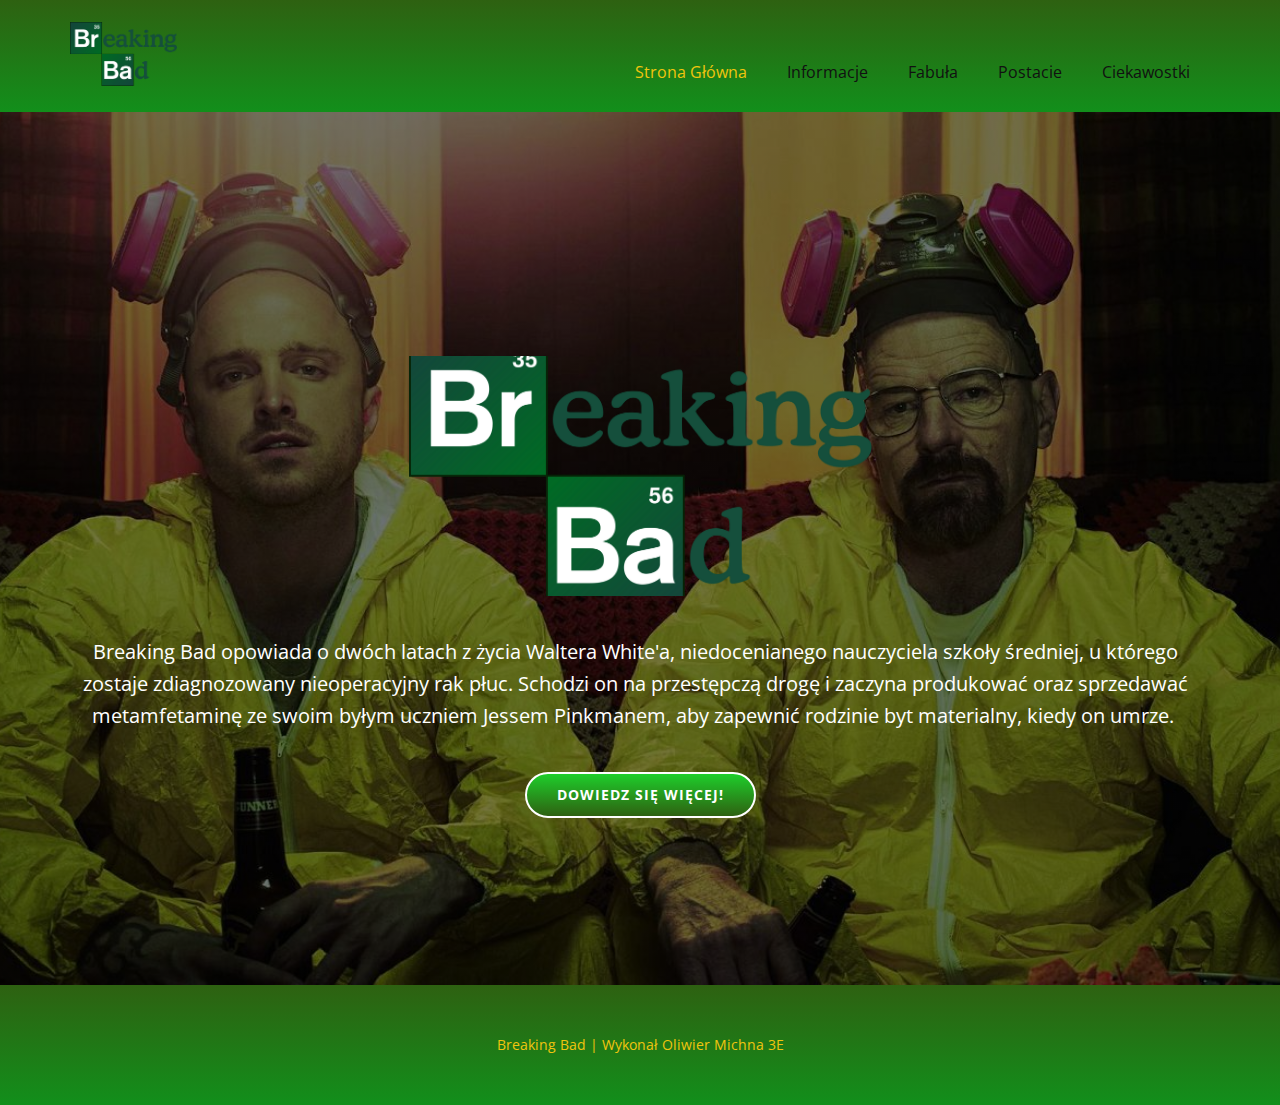
<file: Strona BB/index.html>
<!DOCTYPE html>
<html style="font-size: 16px;" lang="pl"><head>
    <meta name="viewport" content="width=device-width, initial-scale=1.0">
    <meta charset="utf-8">
    <meta name="keywords" content="IceCream, INTUITIVE">
    <meta name="description" content="">
    <title>Strona Główna</title>
    <link rel="stylesheet" href="nicepage.css" media="screen">
<link rel="stylesheet" href="Strona-Główna.css" media="screen">
    <script class="u-script" type="text/javascript" src="jquery.js" defer=""></script>
    <script class="u-script" type="text/javascript" src="nicepage.js" defer=""></script>
    <meta name="generator" content="Nicepage 4.21.12, nicepage.com">
    <link id="u-theme-google-font" rel="stylesheet" href="https://fonts.googleapis.com/css?family=Roboto:100,100i,300,300i,400,400i,500,500i,700,700i,900,900i|Open+Sans:300,300i,400,400i,500,500i,600,600i,700,700i,800,800i">
    
    
    <script type="application/ld+json">{
		"@context": "http://schema.org",
		"@type": "Organization",
		"name": "",
		"logo": "images/image.png"
}</script>
    <meta name="theme-color" content="#478ac9">
    <meta property="og:title" content="Strona Główna">
    <meta property="og:type" content="website">
  </head>
  <body data-home-page="Strona-Główna.html" data-home-page-title="Strona Główna" class="u-body u-xl-mode" data-lang="pl"><header class="u-clearfix u-gradient u-header u-header" id="sec-7dc5"><div class="u-clearfix u-sheet u-valign-middle u-sheet-1">
        <a href="https://nicepage.com" class="u-image u-logo u-image-1" data-image-width="2560" data-image-height="1526">
          <img src="images/image.png" class="u-logo-image u-logo-image-1">
        </a>
        <nav class="u-menu u-menu-dropdown u-offcanvas u-menu-1">
          <div class="menu-collapse" style="font-size: 1rem; letter-spacing: 0px;">
            <a class="u-button-style u-custom-left-right-menu-spacing u-custom-padding-bottom u-custom-text-active-color u-custom-text-hover-color u-custom-top-bottom-menu-spacing u-nav-link u-text-active-palette-1-base u-text-hover-palette-2-base" href="#">
              <svg class="u-svg-link" viewBox="0 0 24 24"><use xmlns:xlink="http://www.w3.org/1999/xlink" xlink:href="#menu-hamburger"></use></svg>
              <svg class="u-svg-content" version="1.1" id="menu-hamburger" viewBox="0 0 16 16" x="0px" y="0px" xmlns:xlink="http://www.w3.org/1999/xlink" xmlns="http://www.w3.org/2000/svg"><g><rect y="1" width="16" height="2"></rect><rect y="7" width="16" height="2"></rect><rect y="13" width="16" height="2"></rect>
</g></svg>
            </a>
          </div>
          <div class="u-nav-container">
            <ul class="u-nav u-unstyled u-nav-1"><li class="u-nav-item"><a class="u-button-style u-nav-link u-text-active-palette-3-base u-text-hover-palette-3-light-2" href="Strona-Główna.html" style="padding: 10px 20px;">Strona Główna</a>
</li><li class="u-nav-item"><a class="u-button-style u-nav-link u-text-active-palette-3-base u-text-hover-palette-3-light-2" href="Informacje.html" style="padding: 10px 20px;">Informacje</a>
</li><li class="u-nav-item"><a class="u-button-style u-nav-link u-text-active-palette-3-base u-text-hover-palette-3-light-2" href="Fabuła.html" style="padding: 10px 20px;">Fabuła</a>
</li><li class="u-nav-item"><a class="u-button-style u-nav-link u-text-active-palette-3-base u-text-hover-palette-3-light-2" href="Postacie.html" style="padding: 10px 20px;">Postacie</a>
</li><li class="u-nav-item"><a class="u-button-style u-nav-link u-text-active-palette-3-base u-text-hover-palette-3-light-2" href="Ciekawostki.html" style="padding: 10px 20px;">Ciekawostki</a>
</li></ul>
          </div>
          <div class="u-nav-container-collapse">
            <div class="u-black u-container-style u-inner-container-layout u-opacity u-opacity-95 u-sidenav">
              <div class="u-inner-container-layout u-sidenav-overflow">
                <div class="u-menu-close"></div>
                <ul class="u-align-center u-nav u-popupmenu-items u-unstyled u-nav-2"><li class="u-nav-item"><a class="u-button-style u-nav-link" href="Strona-Główna.html">Strona Główna</a>
</li><li class="u-nav-item"><a class="u-button-style u-nav-link" href="Informacje.html">Informacje</a>
</li><li class="u-nav-item"><a class="u-button-style u-nav-link" href="Fabuła.html">Fabuła</a>
</li><li class="u-nav-item"><a class="u-button-style u-nav-link" href="Postacie.html">Postacie</a>
</li><li class="u-nav-item"><a class="u-button-style u-nav-link" href="Ciekawostki.html">Ciekawostki</a>
</li></ul>
              </div>
            </div>
            <div class="u-black u-menu-overlay u-opacity u-opacity-70"></div>
          </div>
        </nav>
      </div></header>
    <section class="u-align-center u-clearfix u-image u-shading u-section-1" src="" id="sec-b817" data-image-width="1200" data-image-height="800">
      <div class="u-clearfix u-sheet u-sheet-1">
        <img class="u-image u-image-default u-image-1" src="images/image.png" alt="" data-image-width="2560" data-image-height="1526">
        <p class="u-large-text u-text u-text-default u-text-variant u-text-1"> Breaking Bad opowiada o dwóch latach z życia Waltera White'a, niedocenianego nauczyciela szkoły średniej, u którego zostaje zdiagnozowany nieoperacyjny rak płuc. Schodzi on na przestępczą drogę i zaczyna produkować oraz sprzedawać metamfetaminę ze swoim byłym uczniem Jessem Pinkmanem, aby zapewnić rodzinie byt materialny, kiedy on umrze.&nbsp;</p>
        <a href="Informacje.html" class="u-border-2 u-border-active-palette-3-base u-border-hover-palette-3-light-2 u-border-white u-btn u-btn-round u-button-style u-gradient u-hover-palette-1-base u-none u-radius-50 u-btn-1">Dowiedz się więcej!</a>
      </div>
    </section>
    
    
    <footer class="u-align-center u-clearfix u-footer u-gradient u-footer" id="sec-5571"><div class="u-clearfix u-sheet u-sheet-1">
        <p class="u-small-text u-text u-text-palette-3-base u-text-variant u-text-1">Breaking Bad | Wykonał Oliwier Michna 3E </p>
      </div></footer> 
    </section>
  
</body></html>
</file>
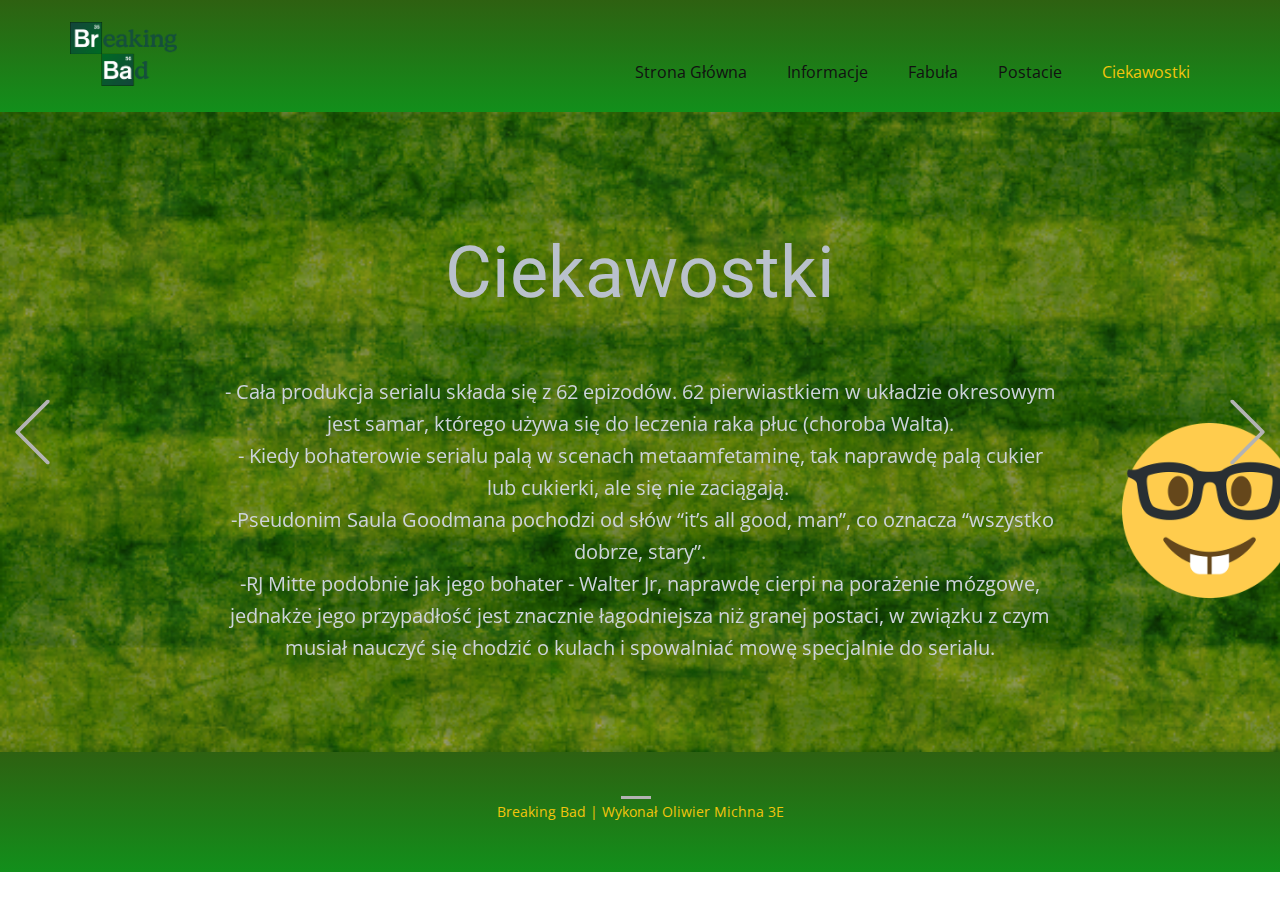
<file: Strona BB/Ciekawostki.html>
<!DOCTYPE html>
<html style="font-size: 16px;" lang="pl"><head>
    <meta name="viewport" content="width=device-width, initial-scale=1.0">
    <meta charset="utf-8">
    <meta name="keywords" content="Cieawostki">
    <meta name="description" content="">
    <title>Ciekawostki</title>
    <link rel="stylesheet" href="nicepage.css" media="screen">
<link rel="stylesheet" href="Ciekawostki.css" media="screen">
    <script class="u-script" type="text/javascript" src="jquery.js" defer=""></script>
    <script class="u-script" type="text/javascript" src="nicepage.js" defer=""></script>
    <meta name="generator" content="Nicepage 4.21.12, nicepage.com">
    <link id="u-theme-google-font" rel="stylesheet" href="https://fonts.googleapis.com/css?family=Roboto:100,100i,300,300i,400,400i,500,500i,700,700i,900,900i|Open+Sans:300,300i,400,400i,500,500i,600,600i,700,700i,800,800i">
    
    
    <script type="application/ld+json">{
		"@context": "http://schema.org",
		"@type": "Organization",
		"name": "",
		"logo": "images/image.png"
}</script>
    <meta name="theme-color" content="#478ac9">
    <meta property="og:title" content="Ciekawostki">
    <meta property="og:type" content="website">
  </head>
  <body class="u-body u-xl-mode" data-lang="pl"><header class="u-clearfix u-gradient u-header u-header" id="sec-7dc5"><div class="u-clearfix u-sheet u-valign-middle u-sheet-1">
        <a href="https://nicepage.com" class="u-image u-logo u-image-1" data-image-width="2560" data-image-height="1526">
          <img src="images/image.png" class="u-logo-image u-logo-image-1">
        </a>
        <nav class="u-menu u-menu-dropdown u-offcanvas u-menu-1">
          <div class="menu-collapse" style="font-size: 1rem; letter-spacing: 0px;">
            <a class="u-button-style u-custom-left-right-menu-spacing u-custom-padding-bottom u-custom-text-active-color u-custom-text-hover-color u-custom-top-bottom-menu-spacing u-nav-link u-text-active-palette-1-base u-text-hover-palette-2-base" href="#">
              <svg class="u-svg-link" viewBox="0 0 24 24"><use xmlns:xlink="http://www.w3.org/1999/xlink" xlink:href="#menu-hamburger"></use></svg>
              <svg class="u-svg-content" version="1.1" id="menu-hamburger" viewBox="0 0 16 16" x="0px" y="0px" xmlns:xlink="http://www.w3.org/1999/xlink" xmlns="http://www.w3.org/2000/svg"><g><rect y="1" width="16" height="2"></rect><rect y="7" width="16" height="2"></rect><rect y="13" width="16" height="2"></rect>
</g></svg>
            </a>
          </div>
          <div class="u-nav-container">
            <ul class="u-nav u-unstyled u-nav-1"><li class="u-nav-item"><a class="u-button-style u-nav-link u-text-active-palette-3-base u-text-hover-palette-3-light-2" href="Strona-Główna.html" style="padding: 10px 20px;">Strona Główna</a>
</li><li class="u-nav-item"><a class="u-button-style u-nav-link u-text-active-palette-3-base u-text-hover-palette-3-light-2" href="Informacje.html" style="padding: 10px 20px;">Informacje</a>
</li><li class="u-nav-item"><a class="u-button-style u-nav-link u-text-active-palette-3-base u-text-hover-palette-3-light-2" href="Fabuła.html" style="padding: 10px 20px;">Fabuła</a>
</li><li class="u-nav-item"><a class="u-button-style u-nav-link u-text-active-palette-3-base u-text-hover-palette-3-light-2" href="Postacie.html" style="padding: 10px 20px;">Postacie</a>
</li><li class="u-nav-item"><a class="u-button-style u-nav-link u-text-active-palette-3-base u-text-hover-palette-3-light-2" href="Ciekawostki.html" style="padding: 10px 20px;">Ciekawostki</a>
</li></ul>
          </div>
          <div class="u-nav-container-collapse">
            <div class="u-black u-container-style u-inner-container-layout u-opacity u-opacity-95 u-sidenav">
              <div class="u-inner-container-layout u-sidenav-overflow">
                <div class="u-menu-close"></div>
                <ul class="u-align-center u-nav u-popupmenu-items u-unstyled u-nav-2"><li class="u-nav-item"><a class="u-button-style u-nav-link" href="Strona-Główna.html">Strona Główna</a>
</li><li class="u-nav-item"><a class="u-button-style u-nav-link" href="Informacje.html">Informacje</a>
</li><li class="u-nav-item"><a class="u-button-style u-nav-link" href="Fabuła.html">Fabuła</a>
</li><li class="u-nav-item"><a class="u-button-style u-nav-link" href="Postacie.html">Postacie</a>
</li><li class="u-nav-item"><a class="u-button-style u-nav-link" href="Ciekawostki.html">Ciekawostki</a>
</li></ul>
              </div>
            </div>
            <div class="u-black u-menu-overlay u-opacity u-opacity-70"></div>
          </div>
        </nav>
      </div></header>
    <section class="u-carousel u-slide u-block-ffe5-1" id="carousel_226b" data-interval="5000" data-u-ride="carousel">
      <ol class="u-carousel-indicators u-block-ffe5-5">
        <li data-u-target="#carousel_226b" class="u-active u-grey-30" data-u-slide-to="0"></li>
      </ol>
      <div class="u-carousel-inner" role="listbox">
        <div class="u-active u-align-center u-carousel-item u-clearfix u-image u-shading u-section-1-1" src="" data-image-width="600" data-image-height="600">
          <div class="u-clearfix u-sheet u-sheet-1">
            <h1 class="u-text u-text-default u-text-palette-5-base u-title u-text-1">Ciekawostki</h1>
            <p class="u-large-text u-text u-text-palette-5-light-1 u-text-variant u-text-2">- Cała produkcja serialu składa się z 62 epizodów. 62 pierwiastkiem w układzie okresowym jest samar, którego używa się do leczenia raka płuc (choroba Walta).<br>-&nbsp;Kiedy bohaterowie serialu palą w scenach metaamfetaminę, tak naprawdę palą cukier lub cukierki, ale się nie zaciągają.&nbsp;<br>&nbsp;-Pseudonim Saula Goodmana pochodzi od słów “it’s all good, man”, co oznacza “wszystko dobrze, stary”.<br>-RJ Mitte podobnie jak jego bohater - Walter Jr, naprawdę cierpi na porażenie mózgowe, jednakże jego przypadłość jest znacznie łagodniejsza niż granej postaci, w związku z czym musiał nauczyć się chodzić o kulach i spowalniać mowę specjalnie do serialu.<br>
              <br>
            </p>
            <img class="u-image u-image-default u-preserve-proportions u-image-1" src="images/image10.png" alt="" data-image-width="800" data-image-height="800">
          </div>
        </div>
      </div>
      <a class="u-absolute-vcenter u-carousel-control u-carousel-control-prev u-text-grey-30 u-block-ffe5-3" href="#carousel_226b" role="button" data-u-slide="prev">
        <span aria-hidden="true">
          <svg class="u-svg-link" viewBox="0 0 477.175 477.175"><path d="M145.188,238.575l215.5-215.5c5.3-5.3,5.3-13.8,0-19.1s-13.8-5.3-19.1,0l-225.1,225.1c-5.3,5.3-5.3,13.8,0,19.1l225.1,225
                    c2.6,2.6,6.1,4,9.5,4s6.9-1.3,9.5-4c5.3-5.3,5.3-13.8,0-19.1L145.188,238.575z"></path></svg>
        </span>
        <span class="sr-only">Previous</span>
      </a>
      <a class="u-absolute-vcenter u-carousel-control u-carousel-control-next u-text-grey-30 u-block-ffe5-4" href="#carousel_226b" role="button" data-u-slide="next">
        <span aria-hidden="true">
          <svg class="u-svg-link" viewBox="0 0 477.175 477.175"><path d="M360.731,229.075l-225.1-225.1c-5.3-5.3-13.8-5.3-19.1,0s-5.3,13.8,0,19.1l215.5,215.5l-215.5,215.5
                    c-5.3,5.3-5.3,13.8,0,19.1c2.6,2.6,6.1,4,9.5,4c3.4,0,6.9-1.3,9.5-4l225.1-225.1C365.931,242.875,365.931,234.275,360.731,229.075z"></path></svg>
        </span>
        <span class="sr-only">Next</span>
      </a>
    </section>
    
    
    <footer class="u-align-center u-clearfix u-footer u-gradient u-footer" id="sec-5571"><div class="u-clearfix u-sheet u-sheet-1">
        <p class="u-small-text u-text u-text-palette-3-base u-text-variant u-text-1">Breaking Bad | Wykonał Oliwier Michna 3E </p>
      </div></footer>
    
    </section>
  
</body></html>
</file>
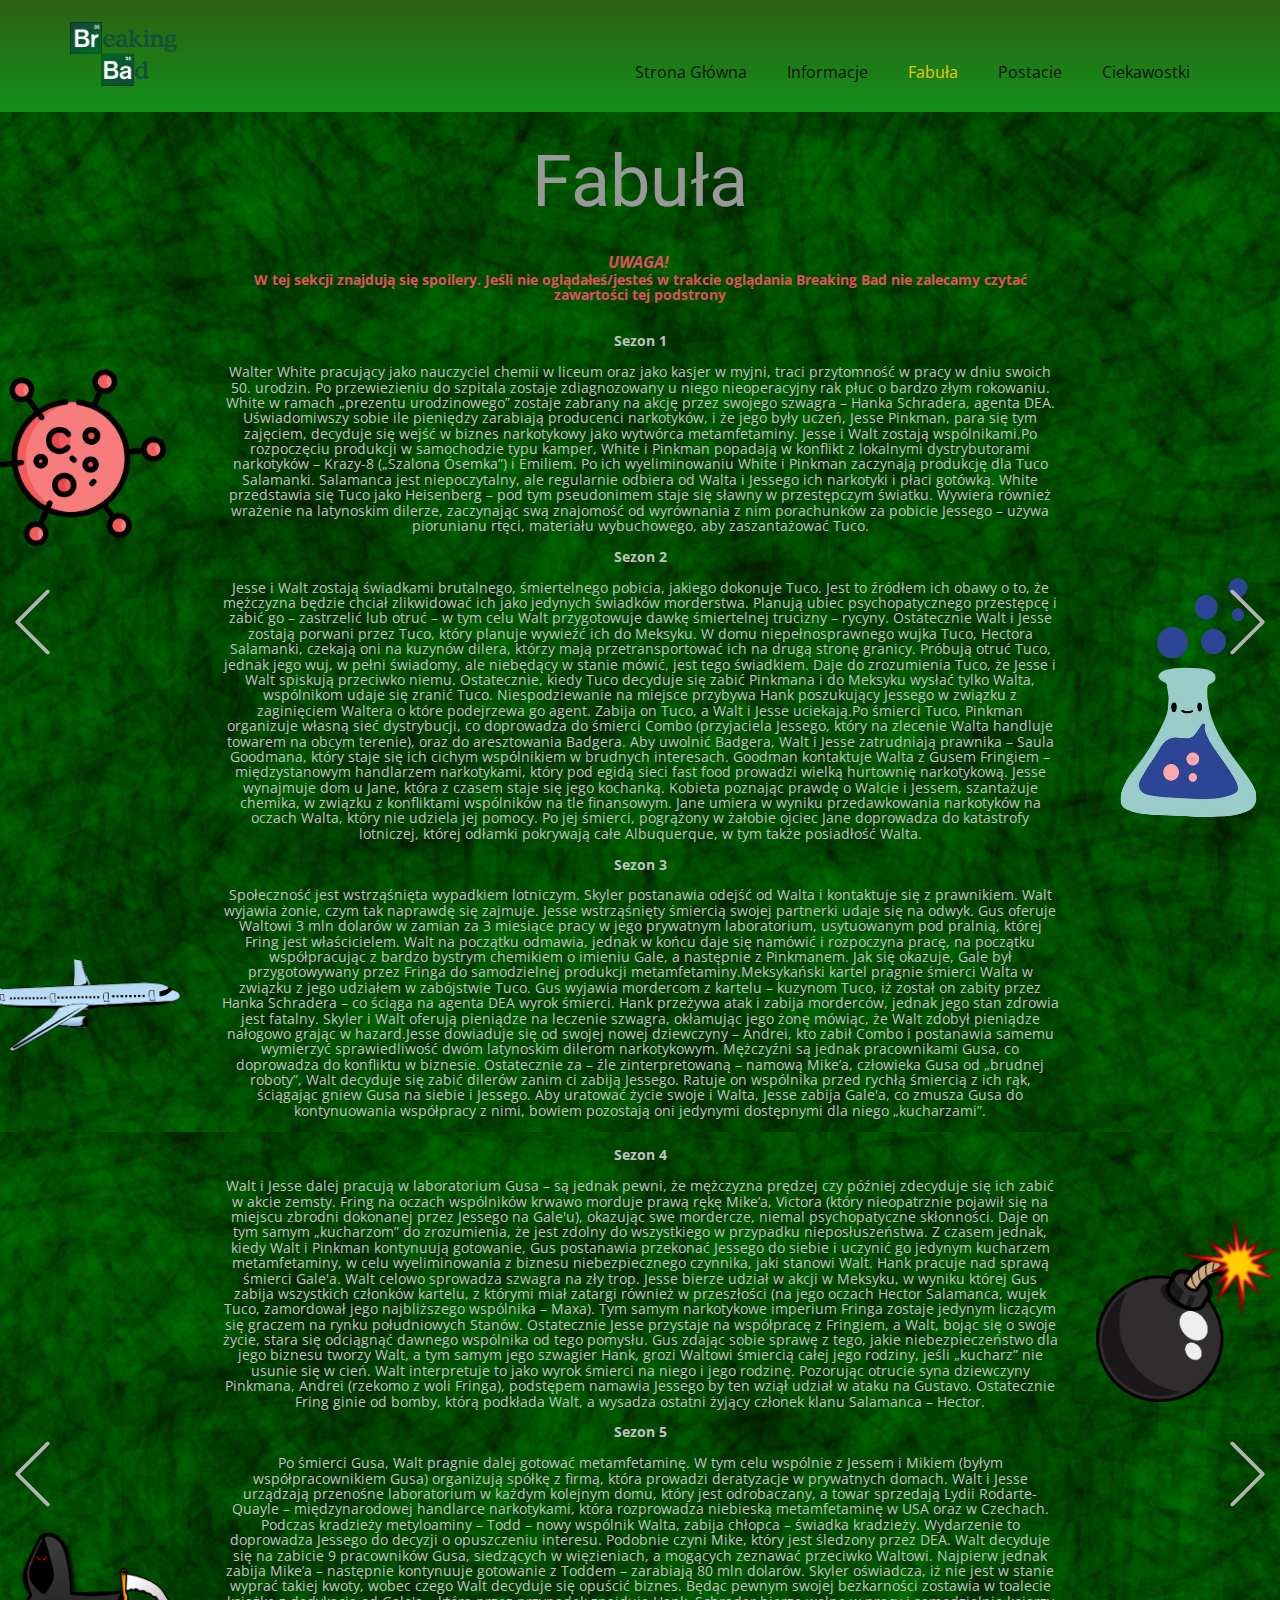
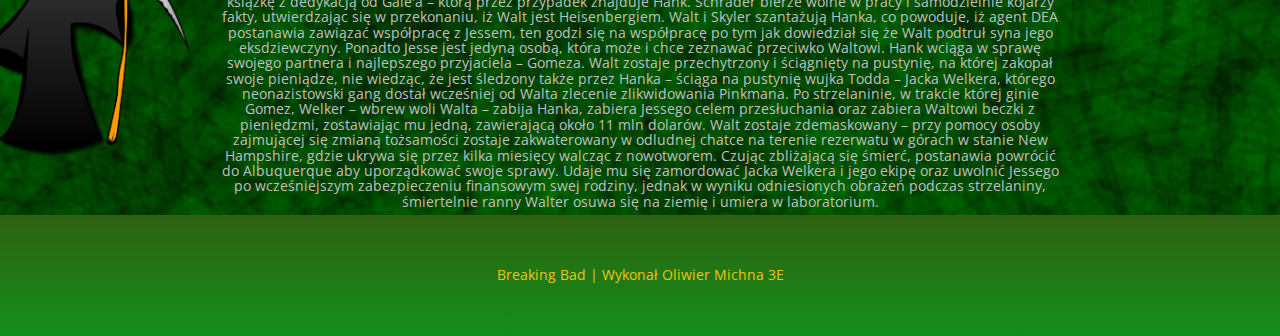
<file: Strona BB/Fabuła.html>
<!DOCTYPE html>
<html style="font-size: 16px;" lang="pl"><head>
    <meta name="viewport" content="width=device-width, initial-scale=1.0">
    <meta charset="utf-8">
    <meta name="keywords" content="Fabuła">
    <meta name="description" content="">
    <title>Fabuła</title>
    <link rel="stylesheet" href="nicepage.css" media="screen">
<link rel="stylesheet" href="Fabuła.css" media="screen">
    <script class="u-script" type="text/javascript" src="jquery.js" defer=""></script>
    <script class="u-script" type="text/javascript" src="nicepage.js" defer=""></script>
    <meta name="generator" content="Nicepage 4.21.12, nicepage.com">
    <link id="u-theme-google-font" rel="stylesheet" href="https://fonts.googleapis.com/css?family=Roboto:100,100i,300,300i,400,400i,500,500i,700,700i,900,900i|Open+Sans:300,300i,400,400i,500,500i,600,600i,700,700i,800,800i">
    
    
    
    <script type="application/ld+json">{
		"@context": "http://schema.org",
		"@type": "Organization",
		"name": "",
		"logo": "images/image.png"
}</script>
    <meta name="theme-color" content="#478ac9">
    <meta property="og:title" content="Fabuła">
    <meta property="og:type" content="website">
  </head>
  <body class="u-body u-xl-mode" data-lang="pl"><header class="u-clearfix u-gradient u-header u-header" id="sec-7dc5"><div class="u-clearfix u-sheet u-valign-middle u-sheet-1">
        <a href="https://nicepage.com" class="u-image u-logo u-image-1" data-image-width="2560" data-image-height="1526">
          <img src="images/image.png" class="u-logo-image u-logo-image-1">
        </a>
        <nav class="u-menu u-menu-dropdown u-offcanvas u-menu-1">
          <div class="menu-collapse" style="font-size: 1rem; letter-spacing: 0px;">
            <a class="u-button-style u-custom-left-right-menu-spacing u-custom-padding-bottom u-custom-text-active-color u-custom-text-hover-color u-custom-top-bottom-menu-spacing u-nav-link u-text-active-palette-1-base u-text-hover-palette-2-base" href="#">
              <svg class="u-svg-link" viewBox="0 0 24 24"><use xmlns:xlink="http://www.w3.org/1999/xlink" xlink:href="#menu-hamburger"></use></svg>
              <svg class="u-svg-content" version="1.1" id="menu-hamburger" viewBox="0 0 16 16" x="0px" y="0px" xmlns:xlink="http://www.w3.org/1999/xlink" xmlns="http://www.w3.org/2000/svg"><g><rect y="1" width="16" height="2"></rect><rect y="7" width="16" height="2"></rect><rect y="13" width="16" height="2"></rect>
</g></svg>
            </a>
          </div>
          <div class="u-nav-container">
            <ul class="u-nav u-unstyled u-nav-1"><li class="u-nav-item"><a class="u-button-style u-nav-link u-text-active-palette-3-base u-text-hover-palette-3-light-2" href="Strona-Główna.html" style="padding: 10px 20px;">Strona Główna</a>
</li><li class="u-nav-item"><a class="u-button-style u-nav-link u-text-active-palette-3-base u-text-hover-palette-3-light-2" href="Informacje.html" style="padding: 10px 20px;">Informacje</a>
</li><li class="u-nav-item"><a class="u-button-style u-nav-link u-text-active-palette-3-base u-text-hover-palette-3-light-2" href="Fabuła.html" style="padding: 10px 20px;">Fabuła</a>
</li><li class="u-nav-item"><a class="u-button-style u-nav-link u-text-active-palette-3-base u-text-hover-palette-3-light-2" href="Postacie.html" style="padding: 10px 20px;">Postacie</a>
</li><li class="u-nav-item"><a class="u-button-style u-nav-link u-text-active-palette-3-base u-text-hover-palette-3-light-2" href="Ciekawostki.html" style="padding: 10px 20px;">Ciekawostki</a>
</li></ul>
          </div>
          <div class="u-nav-container-collapse">
            <div class="u-black u-container-style u-inner-container-layout u-opacity u-opacity-95 u-sidenav">
              <div class="u-inner-container-layout u-sidenav-overflow">
                <div class="u-menu-close"></div>
                <ul class="u-align-center u-nav u-popupmenu-items u-unstyled u-nav-2"><li class="u-nav-item"><a class="u-button-style u-nav-link" href="Strona-Główna.html">Strona Główna</a>
</li><li class="u-nav-item"><a class="u-button-style u-nav-link" href="Informacje.html">Informacje</a>
</li><li class="u-nav-item"><a class="u-button-style u-nav-link" href="Fabuła.html">Fabuła</a>
</li><li class="u-nav-item"><a class="u-button-style u-nav-link" href="Postacie.html">Postacie</a>
</li><li class="u-nav-item"><a class="u-button-style u-nav-link" href="Ciekawostki.html">Ciekawostki</a>
</li></ul>
              </div>
            </div>
            <div class="u-black u-menu-overlay u-opacity u-opacity-70"></div>
          </div>
        </nav>
      </div></header>
    <section class="u-carousel u-slide u-block-76f7-1" id="carousel_ebf3" data-interval="5000" data-u-ride="carousel">
      <ol class="u-absolute-hcenter u-carousel-indicators u-block-76f7-2">
        <li data-u-target="#carousel_ebf3" class="u-active" data-u-slide-to="0"></li>
      </ol>
      <div class="u-carousel-inner" role="listbox" style="">
        <div class="u-active u-align-center u-carousel-item u-clearfix u-image u-shading u-section-1-1" src="" data-image-width="640" data-image-height="960">
          <div class="u-clearfix u-sheet u-sheet-1">
            <h1 class="u-text u-text-default u-text-grey-40 u-title u-text-1">Fabuła</h1>
            <p class="u-large-text u-text u-text-variant u-text-2">
              <span style="font-weight: 700;">
                <span style="font-style: italic;">
                  <span style="font-size: 1rem;">
                    <span class="u-text-palette-2-base"> UWAGA!&nbsp;</span>
                  </span>
                </span>
              </span>
              <span style="font-weight: 700;">
                <br>
                <span class="u-text-palette-2-base"> W tej sekcji znajdują się spoilery. Jeśli nie oglądałeś/jesteś w trakcie oglądania Breaking Bad nie zalecamy czytać zawartości tej podstrony</span>
              </span>
              <br>
              <br>
              <br>
              <span style="font-weight: 700;" class="u-text-grey-25"> Sezon 1</span>
              <span class="u-text-grey-25">
                <br>
                <br>Walter White pracujący jako nauczyciel chemii w liceum oraz jako kasjer w myjni, traci przytomność w pracy w dniu swoich 50. urodzin. Po przewiezieniu do szpitala zostaje zdiagnozowany u niego nieoperacyjny rak płuc&nbsp;o bardzo złym rokowaniu. White w ramach „prezentu urodzinowego” zostaje zabrany na akcję przez swojego szwagra – Hanka Schradera, agenta DEA. Uświadomiwszy sobie ile pieniędzy zarabiają producenci narkotyków, i że jego były uczeń, Jesse Pinkman, para się tym zajęciem, decyduje się wejść w biznes narkotykowy jako wytwórca metamfetaminy. Jesse i Walt zostają wspólnikami.Po rozpoczęciu produkcji w samochodzie typu kamper, White i Pinkman popadają w konflikt z lokalnymi dystrybutorami narkotyków – Krazy-8 („Szalona Ósemka”) i Emiliem. Po ich wyeliminowaniu White i Pinkman zaczynają produkcję dla Tuco Salamanki. Salamanca jest niepoczytalny, ale regularnie odbiera od Walta i Jessego ich narkotyki i płaci gotówką. White przedstawia się Tuco jako Heisenberg – pod tym pseudonimem staje się sławny w przestępczym światku. Wywiera również wrażenie na latynoskim dilerze, zaczynając swą znajomość od wyrównania z nim porachunków za pobicie Jessego – używa piorunianu rtęci, materiału wybuchowego, aby zaszantażować Tuco.<br>
                <br>
                <span style="font-weight: 700;">Sezon 2</span>
                <br>
                <br>Jesse i Walt zostają świadkami brutalnego, śmiertelnego pobicia, jakiego dokonuje Tuco. Jest to źródłem ich obawy o to, że mężczyzna będzie chciał zlikwidować ich jako jedynych świadków morderstwa. Planują ubiec psychopatycznego przestępcę i zabić go – zastrzelić lub otruć – w tym celu Walt przygotowuje dawkę śmiertelnej trucizny – rycyny. Ostatecznie Walt i Jesse zostają porwani przez Tuco, który planuje wywieźć ich do Meksyku. W domu niepełnosprawnego wujka Tuco, Hectora Salamanki, czekają oni na kuzynów dilera, którzy mają przetransportować ich na drugą stronę granicy. Próbują otruć Tuco, jednak jego wuj, w pełni świadomy, ale niebędący w stanie mówić, jest tego świadkiem. Daje do zrozumienia Tuco, że Jesse i Walt spiskują przeciwko niemu. Ostatecznie, kiedy Tuco decyduje się zabić Pinkmana i do Meksyku wysłać tylko Walta, wspólnikom udaje się zranić Tuco. Niespodziewanie na miejsce przybywa Hank poszukujący Jessego w związku z zaginięciem Waltera o które podejrzewa go agent. Zabija on Tuco, a Walt i Jesse uciekają.Po śmierci Tuco, Pinkman organizuje własną sieć dystrybucji, co doprowadza do śmierci Combo (przyjaciela Jessego, który na zlecenie Walta handluje towarem na obcym terenie), oraz do aresztowania Badgera. Aby uwolnić Badgera, Walt i Jesse zatrudniają prawnika – Saula Goodmana, który staje się ich cichym wspólnikiem w brudnych interesach. Goodman kontaktuje Walta z Gusem Fringiem – międzystanowym handlarzem narkotykami, który pod egidą sieci fast food&nbsp;prowadzi wielką hurtownię narkotykową. Jesse wynajmuje dom u Jane, która z czasem staje się jego kochanką. Kobieta poznając prawdę o Walcie i Jessem, szantażuje chemika, w związku z konfliktami wspólników na tle finansowym. Jane umiera w wyniku przedawkowania narkotyków na oczach Walta, który nie udziela jej pomocy. Po jej śmierci, pogrążony w żałobie ojciec Jane doprowadza do katastrofy lotniczej, której odłamki pokrywają całe Albuquerque, w tym także posiadłość Walta.<br>
                <br>
                <span style="font-weight: 700;">Sezon 3</span>
                <br>
                <br>Społeczność jest wstrząśnięta wypadkiem lotniczym. Skyler postanawia odejść od Walta i kontaktuje się z prawnikiem. Walt wyjawia żonie, czym tak naprawdę się zajmuje. Jesse wstrząśnięty śmiercią swojej partnerki udaje się na odwyk. Gus&nbsp;oferuje Waltowi 3 mln dolarów w zamian za 3 miesiące pracy w jego prywatnym laboratorium, usytuowanym pod pralnią, której Fring jest właścicielem. Walt na początku odmawia, jednak w końcu daje się namówić i rozpoczyna pracę, na początku współpracując z bardzo bystrym chemikiem o imieniu Gale, a następnie z Pinkmanem. Jak się okazuje, Gale był przygotowywany przez Fringa do samodzielnej produkcji metamfetaminy.Meksykański kartel pragnie śmierci Walta w związku z jego udziałem w zabójstwie Tuco. Gus wyjawia mordercom z kartelu – kuzynom Tuco, iż został on zabity przez Hanka Schradera – co ściąga na agenta DEA wyrok śmierci. Hank przeżywa atak i zabija morderców, jednak jego stan zdrowia jest fatalny. Skyler i Walt oferują pieniądze na leczenie szwagra, okłamując jego żonę mówiąc, że Walt zdobył pieniądze nałogowo grając w hazard.Jesse dowiaduje się od swojej nowej dziewczyny – Andrei, kto zabił Combo i postanawia samemu wymierzyć sprawiedliwość dwóm latynoskim dilerom narkotykowym. Mężczyźni są jednak pracownikami Gusa, co doprowadza do konfliktu w biznesie. Ostatecznie za – źle zinterpretowaną – namową Mike’a, człowieka Gusa od „brudnej roboty”, Walt decyduje się zabić dilerów zanim ci zabiją Jessego. Ratuje on wspólnika przed rychłą śmiercią z ich rąk, ściągając gniew Gusa na siebie i Jessego. Aby uratować życie swoje i Walta, Jesse zabija Gale'a, co zmusza Gusa do kontynuowania współpracy z nimi, bowiem pozostają oni jedynymi dostępnymi dla niego „kucharzami”.
              </span>
            </p>
            <img class="u-image u-image-contain u-image-default u-preserve-proportions u-image-1" src="images/image13.png" alt="" data-image-width="512" data-image-height="512">
            <img class="u-image u-image-contain u-image-default u-image-2" src="images/image14.png" alt="" data-image-width="3599" data-image-height="1517">
            <img class="u-image u-image-contain u-image-default u-preserve-proportions u-image-3" src="images/image17.png" alt="" data-image-width="512" data-image-height="512">
          </div>
        </div>
      </div>
      <a class="u-absolute-vcenter u-carousel-control u-carousel-control-prev u-text-grey-30 u-block-76f7-3" href="#carousel_ebf3" role="button" data-u-slide="prev">
        <span aria-hidden="true">
          <svg class="u-svg-link" viewBox="0 0 477.175 477.175"><path d="M145.188,238.575l215.5-215.5c5.3-5.3,5.3-13.8,0-19.1s-13.8-5.3-19.1,0l-225.1,225.1c-5.3,5.3-5.3,13.8,0,19.1l225.1,225
                    c2.6,2.6,6.1,4,9.5,4s6.9-1.3,9.5-4c5.3-5.3,5.3-13.8,0-19.1L145.188,238.575z"></path></svg>
        </span>
        <span class="sr-only">Previous</span>
      </a>
      <a class="u-absolute-vcenter u-carousel-control u-carousel-control-next u-text-grey-30 u-block-76f7-4" href="#carousel_ebf3" role="button" data-u-slide="next">
        <span aria-hidden="true">
          <svg class="u-svg-link" viewBox="0 0 477.175 477.175"><path d="M360.731,229.075l-225.1-225.1c-5.3-5.3-13.8-5.3-19.1,0s-5.3,13.8,0,19.1l215.5,215.5l-215.5,215.5
                    c-5.3,5.3-5.3,13.8,0,19.1c2.6,2.6,6.1,4,9.5,4c3.4,0,6.9-1.3,9.5-4l225.1-225.1C365.931,242.875,365.931,234.275,360.731,229.075z"></path></svg>
        </span>
        <span class="sr-only">Next</span>
      </a>
    </section>
    <section class="u-carousel u-slide u-block-7aa3-1" id="carousel_19ce" data-interval="5000" data-u-ride="carousel">
      <ol class="u-absolute-hcenter u-carousel-indicators u-block-7aa3-2">
        <li data-u-target="#carousel_19ce" class="u-active" data-u-slide-to="0"></li>
      </ol>
      <div class="u-carousel-inner" role="listbox">
        <div class="u-active u-align-center u-carousel-item u-clearfix u-image u-shading u-section-2-1" src="" data-image-width="640" data-image-height="960">
          <div class="u-clearfix u-sheet u-sheet-1">
            <p class="u-large-text u-text u-text-grey-25 u-text-variant u-text-1">
              <span style="font-weight: 700;">
                <br> Sezon 4
              </span>
              <br>
              <br>Walt i Jesse dalej pracują w laboratorium Gusa – są jednak pewni, że mężczyzna prędzej czy później zdecyduje się ich zabić w akcie zemsty. Fring na oczach wspólników krwawo morduje prawą rękę Mike’a, Victora (który nieopatrznie pojawił się na miejscu zbrodni dokonanej przez Jessego na Gale'u), okazując swe mordercze, niemal psychopatyczne skłonności. Daje on tym samym „kucharzom” do zrozumienia, że jest zdolny do wszystkiego w przypadku nieposłuszeństwa. Z czasem jednak, kiedy Walt i Pinkman kontynuują gotowanie, Gus postanawia przekonać Jessego do siebie i uczynić go jedynym kucharzem metamfetaminy, w celu wyeliminowania z biznesu niebezpiecznego czynnika, jaki stanowi Walt. Hank pracuje nad sprawą śmierci Gale'a. Walt celowo sprowadza szwagra na zły trop. Jesse bierze udział w akcji w Meksyku, w wyniku której Gus zabija wszystkich członków kartelu, z którymi miał zatargi również w przeszłości (na jego oczach Hector Salamanca, wujek Tuco, zamordował jego najbliższego wspólnika – Maxa). Tym samym narkotykowe imperium Fringa zostaje jedynym liczącym się graczem na rynku południowych Stanów. Ostatecznie Jesse przystaje na współpracę z Fringiem, a Walt, bojąc się o swoje życie, stara się odciągnąć dawnego wspólnika od tego pomysłu. Gus zdając sobie sprawę z tego, jakie niebezpieczeństwo dla jego biznesu tworzy Walt, a tym samym jego szwagier Hank, grozi Waltowi śmiercią całej jego rodziny, jeśli „kucharz” nie usunie się w cień. Walt interpretuje to jako wyrok śmierci na niego i jego rodzinę. Pozorując otrucie syna dziewczyny Pinkmana, Andrei (rzekomo z woli Fringa), podstępem namawia Jessego by ten wziął udział w ataku na Gustavo. Ostatecznie Fring ginie od bomby, którą podkłada Walt, a wysadza ostatni żyjący członek klanu Salamanca – Hector.<br>
              <br>
              <span style="font-weight: 700;">Sezon 5</span>
              <br>
              <br>Po śmierci Gusa, Walt pragnie dalej gotować metamfetaminę. W tym celu wspólnie z Jessem i Mikiem (byłym współpracownikiem Gusa) organizują spółkę z firmą, która prowadzi deratyzacje w prywatnych domach. Walt i Jesse urządzają przenośne laboratorium w każdym kolejnym domu, który jest odrobaczany, a towar sprzedają Lydii Rodarte-Quayle – międzynarodowej handlarce narkotykami, która rozprowadza niebieską metamfetaminę w USA oraz w Czechach. Podczas kradzieży metyloaminy – Todd – nowy wspólnik Walta, zabija chłopca – świadka kradzieży. Wydarzenie to doprowadza Jessego do decyzji o opuszczeniu interesu. Podobnie czyni Mike, który jest śledzony przez DEA. Walt decyduje się na zabicie 9 pracowników Gusa, siedzących w więzieniach, a mogących zeznawać przeciwko Waltowi. Najpierw jednak zabija Mike’a – następnie kontynuuje gotowanie z Toddem – zarabiają 80 mln dolarów. Skyler oświadcza, iż nie jest w stanie wyprać takiej kwoty, wobec czego Walt decyduje się opuścić biznes. Będąc pewnym swojej bezkarności zostawia w toalecie książkę z dedykacją od Gale'a – którą przez przypadek znajduje Hank. Schrader bierze wolne w pracy i samodzielnie kojarzy fakty, utwierdzając się w przekonaniu, iż Walt jest Heisenbergiem. Walt i Skyler szantażują Hanka, co powoduje, iż agent DEA postanawia zawiązać współpracę z Jessem, ten godzi się na współpracę po tym jak dowiedział się że Walt podtruł syna jego eksdziewczyny. Ponadto Jesse jest jedyną osobą, która może i chce zeznawać przeciwko Waltowi. Hank wciąga w sprawę swojego partnera i najlepszego przyjaciela – Gomeza. Walt zostaje przechytrzony i ściągnięty na pustynię, na której zakopał swoje pieniądze, nie wiedząc, że jest śledzony także przez Hanka – ściąga na pustynię wujka Todda – Jacka Welkera, którego neonazistowski gang dostał wcześniej od Walta zlecenie zlikwidowania Pinkmana. Po strzelaninie, w trakcie której ginie Gomez, Welker – wbrew woli Walta – zabija Hanka, zabiera Jessego celem przesłuchania oraz zabiera Waltowi beczki z pieniędzmi, zostawiając mu jedną, zawierającą około 11 mln dolarów. Walt zostaje zdemaskowany – przy pomocy osoby zajmującej się zmianą tożsamości zostaje zakwaterowany w odludnej chatce na terenie rezerwatu w górach w stanie New Hampshire, gdzie ukrywa się przez kilka miesięcy walcząc z nowotworem. Czując zbliżającą się śmierć, postanawia powrócić do&nbsp;Albuquerque&nbsp;aby uporządkować swoje sprawy. Udaje mu się zamordować Jacka Welkera i jego ekipę oraz uwolnić Jessego po wcześniejszym zabezpieczeniu finansowym swej rodziny, jednak w wyniku odniesionych obrażeń podczas strzelaniny, śmiertelnie ranny Walter osuwa się na ziemię i umiera w laboratorium.
            </p>
            <img class="u-image u-image-contain u-image-default u-image-1" src="images/image15.png" alt="" data-image-width="1668" data-image-height="1686">
            <img class="u-image u-image-contain u-image-default u-image-2" src="images/image16.png" alt="" data-image-width="2000" data-image-height="2125">
          </div>
        </div>
      </div>
      <a class="u-absolute-vcenter u-carousel-control u-carousel-control-prev u-text-grey-30 u-block-7aa3-3" href="#carousel_19ce" role="button" data-u-slide="prev">
        <span aria-hidden="true">
          <svg class="u-svg-link" viewBox="0 0 477.175 477.175"><path d="M145.188,238.575l215.5-215.5c5.3-5.3,5.3-13.8,0-19.1s-13.8-5.3-19.1,0l-225.1,225.1c-5.3,5.3-5.3,13.8,0,19.1l225.1,225
                    c2.6,2.6,6.1,4,9.5,4s6.9-1.3,9.5-4c5.3-5.3,5.3-13.8,0-19.1L145.188,238.575z"></path></svg>
        </span>
        <span class="sr-only">Previous</span>
      </a>
      <a class="u-absolute-vcenter u-carousel-control u-carousel-control-next u-text-grey-30 u-block-7aa3-4" href="#carousel_19ce" role="button" data-u-slide="next">
        <span aria-hidden="true">
          <svg class="u-svg-link" viewBox="0 0 477.175 477.175"><path d="M360.731,229.075l-225.1-225.1c-5.3-5.3-13.8-5.3-19.1,0s-5.3,13.8,0,19.1l215.5,215.5l-215.5,215.5
                    c-5.3,5.3-5.3,13.8,0,19.1c2.6,2.6,6.1,4,9.5,4c3.4,0,6.9-1.3,9.5-4l225.1-225.1C365.931,242.875,365.931,234.275,360.731,229.075z"></path></svg>
        </span>
        <span class="sr-only">Next</span>
      </a>
    </section>
    
    
    <footer class="u-align-center u-clearfix u-footer u-gradient u-footer" id="sec-5571"><div class="u-clearfix u-sheet u-sheet-1">
        <p class="u-small-text u-text u-text-palette-3-base u-text-variant u-text-1">Breaking Bad | Wykonał Oliwier Michna 3E </p>
      </div></footer>
    
    </section>
  
</body></html>
</file>
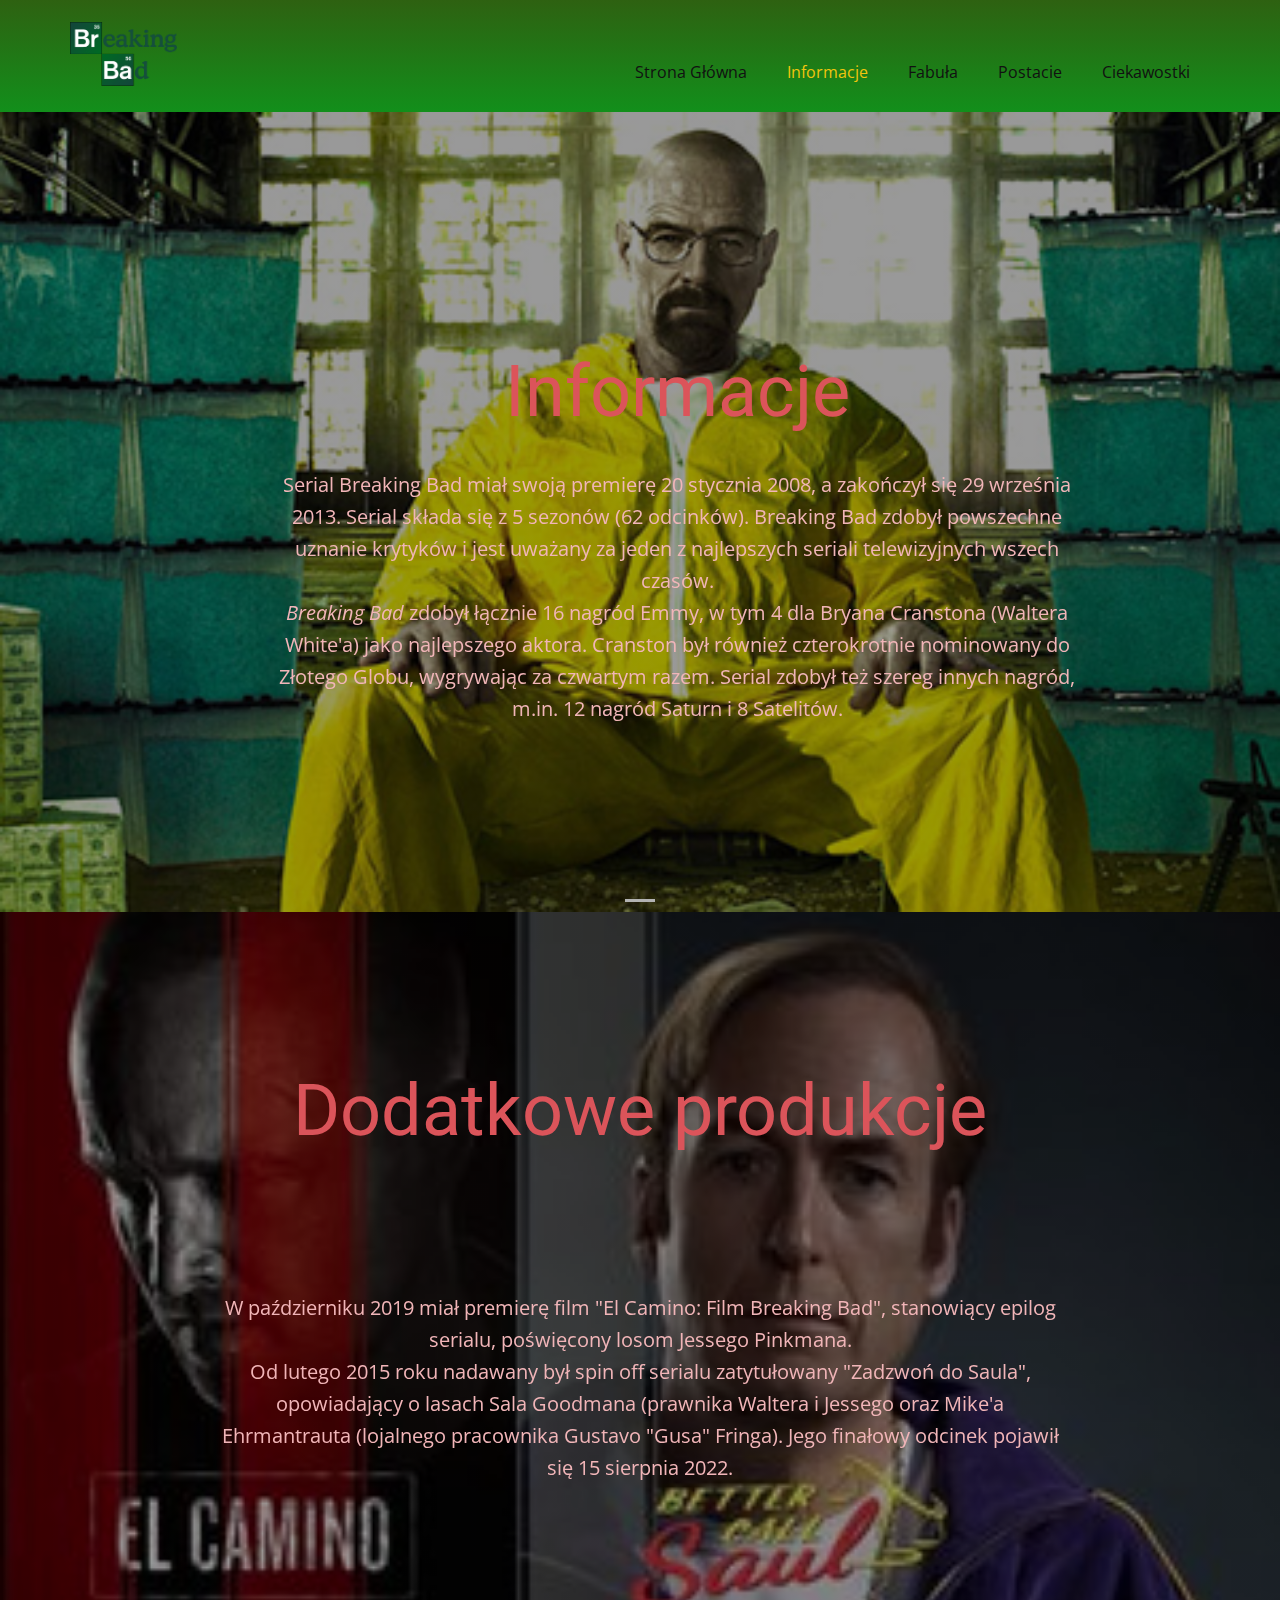
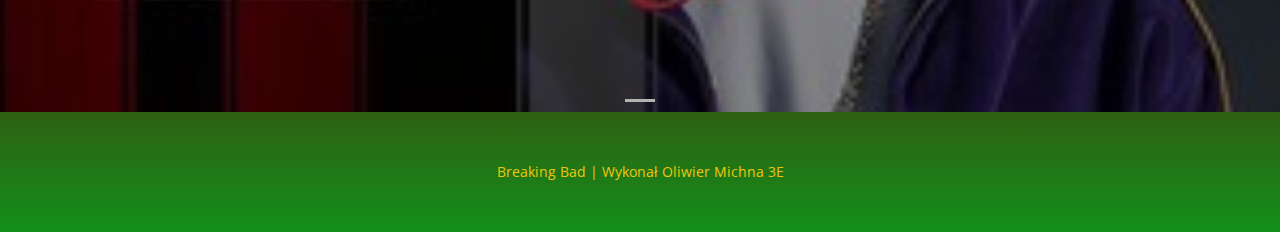
<file: Strona BB/Informacje.html>
<!DOCTYPE html>
<html style="font-size: 16px;" lang="pl"><head>
    <meta name="viewport" content="width=device-width, initial-scale=1.0">
    <meta charset="utf-8">
    <meta name="keywords" content="Informacje, Dodatkowe produkcje">
    <meta name="description" content="">
    <title>Informacje</title>
    <link rel="stylesheet" href="nicepage.css" media="screen">
<link rel="stylesheet" href="Informacje.css" media="screen">
    <script class="u-script" type="text/javascript" src="jquery.js" defer=""></script>
    <script class="u-script" type="text/javascript" src="nicepage.js" defer=""></script>
    <meta name="generator" content="Nicepage 4.21.12, nicepage.com">
    <link id="u-theme-google-font" rel="stylesheet" href="https://fonts.googleapis.com/css?family=Roboto:100,100i,300,300i,400,400i,500,500i,700,700i,900,900i|Open+Sans:300,300i,400,400i,500,500i,600,600i,700,700i,800,800i">
    
    
    
    <script type="application/ld+json">{
		"@context": "http://schema.org",
		"@type": "Organization",
		"name": "",
		"logo": "images/image.png"
}</script>
    <meta name="theme-color" content="#478ac9">
    <meta property="og:title" content="Informacje">
    <meta property="og:type" content="website">
  </head>
  <body class="u-body u-xl-mode" data-lang="pl"><header class="u-clearfix u-gradient u-header u-header" id="sec-7dc5"><div class="u-clearfix u-sheet u-valign-middle u-sheet-1">
        <a href="https://nicepage.com" class="u-image u-logo u-image-1" data-image-width="2560" data-image-height="1526">
          <img src="images/image.png" class="u-logo-image u-logo-image-1">
        </a>
        <nav class="u-menu u-menu-dropdown u-offcanvas u-menu-1">
          <div class="menu-collapse" style="font-size: 1rem; letter-spacing: 0px;">
            <a class="u-button-style u-custom-left-right-menu-spacing u-custom-padding-bottom u-custom-text-active-color u-custom-text-hover-color u-custom-top-bottom-menu-spacing u-nav-link u-text-active-palette-1-base u-text-hover-palette-2-base" href="#">
              <svg class="u-svg-link" viewBox="0 0 24 24"><use xmlns:xlink="http://www.w3.org/1999/xlink" xlink:href="#menu-hamburger"></use></svg>
              <svg class="u-svg-content" version="1.1" id="menu-hamburger" viewBox="0 0 16 16" x="0px" y="0px" xmlns:xlink="http://www.w3.org/1999/xlink" xmlns="http://www.w3.org/2000/svg"><g><rect y="1" width="16" height="2"></rect><rect y="7" width="16" height="2"></rect><rect y="13" width="16" height="2"></rect>
</g></svg>
            </a>
          </div>
          <div class="u-nav-container">
            <ul class="u-nav u-unstyled u-nav-1"><li class="u-nav-item"><a class="u-button-style u-nav-link u-text-active-palette-3-base u-text-hover-palette-3-light-2" href="Strona-Główna.html" style="padding: 10px 20px;">Strona Główna</a>
</li><li class="u-nav-item"><a class="u-button-style u-nav-link u-text-active-palette-3-base u-text-hover-palette-3-light-2" href="Informacje.html" style="padding: 10px 20px;">Informacje</a>
</li><li class="u-nav-item"><a class="u-button-style u-nav-link u-text-active-palette-3-base u-text-hover-palette-3-light-2" href="Fabuła.html" style="padding: 10px 20px;">Fabuła</a>
</li><li class="u-nav-item"><a class="u-button-style u-nav-link u-text-active-palette-3-base u-text-hover-palette-3-light-2" href="Postacie.html" style="padding: 10px 20px;">Postacie</a>
</li><li class="u-nav-item"><a class="u-button-style u-nav-link u-text-active-palette-3-base u-text-hover-palette-3-light-2" href="Ciekawostki.html" style="padding: 10px 20px;">Ciekawostki</a>
</li></ul>
          </div>
          <div class="u-nav-container-collapse">
            <div class="u-black u-container-style u-inner-container-layout u-opacity u-opacity-95 u-sidenav">
              <div class="u-inner-container-layout u-sidenav-overflow">
                <div class="u-menu-close"></div>
                <ul class="u-align-center u-nav u-popupmenu-items u-unstyled u-nav-2"><li class="u-nav-item"><a class="u-button-style u-nav-link" href="Strona-Główna.html">Strona Główna</a>
</li><li class="u-nav-item"><a class="u-button-style u-nav-link" href="Informacje.html">Informacje</a>
</li><li class="u-nav-item"><a class="u-button-style u-nav-link" href="Fabuła.html">Fabuła</a>
</li><li class="u-nav-item"><a class="u-button-style u-nav-link" href="Postacie.html">Postacie</a>
</li><li class="u-nav-item"><a class="u-button-style u-nav-link" href="Ciekawostki.html">Ciekawostki</a>
</li></ul>
              </div>
            </div>
            <div class="u-black u-menu-overlay u-opacity u-opacity-70"></div>
          </div>
        </nav>
      </div></header>
    <section class="u-carousel u-slide u-block-964b-1" id="carousel_fd87" data-interval="5000" data-u-ride="carousel">
      <ol class="u-absolute-hcenter u-carousel-indicators u-block-964b-2">
        <li data-u-target="#carousel_fd87" class="u-active u-grey-30" data-u-slide-to="0"></li>
      </ol>
      <div class="u-carousel-inner" role="listbox">
        <div class="u-active u-align-center u-carousel-item u-clearfix u-image u-shading u-section-1-1" src="" data-image-width="650" data-image-height="300">
          <div class="u-clearfix u-sheet u-sheet-1">
            <h1 class="u-text u-text-default u-text-palette-2-base u-title u-text-1">Informacje</h1>
            <p class="u-large-text u-text u-text-palette-2-light-2 u-text-variant u-text-2">Serial Breaking Bad miał swoją premierę 20 stycznia 2008, a zakończył się 29 września 2013. Serial składa się z 5 sezonów (62 odcinków). Breaking Bad zdobył powszechne uznanie krytyków i jest uważany za jeden z najlepszych seriali telewizyjnych wszech czasów.<br><i>Breaking Bad</i>&nbsp;zdobył łącznie 16 nagród Emmy, w tym 4 dla Bryana Cranstona (Waltera White'a)&nbsp;jako najlepszego aktora. Cranston był również czterokrotnie nominowany do Złotego Globu, wygrywając za czwartym razem. Serial zdobył też szereg innych nagród, m.in. 12 nagród Saturn&nbsp;i 8 Satelitów.<br>
            </p>
          </div>
        </div>
      </div>
      <a class="u-absolute-vcenter u-carousel-control u-carousel-control-prev u-hidden u-text-grey-30 u-block-964b-3" href="#carousel_fd87" role="button" data-u-slide="prev">
        <span aria-hidden="true">
          <svg viewBox="0 0 477.175 477.175"><path d="M145.188,238.575l215.5-215.5c5.3-5.3,5.3-13.8,0-19.1s-13.8-5.3-19.1,0l-225.1,225.1c-5.3,5.3-5.3,13.8,0,19.1l225.1,225
		c2.6,2.6,6.1,4,9.5,4s6.9-1.3,9.5-4c5.3-5.3,5.3-13.8,0-19.1L145.188,238.575z"></path></svg>
        </span>
        <span class="sr-only">
          <svg viewBox="0 0 477.175 477.175"><path d="M145.188,238.575l215.5-215.5c5.3-5.3,5.3-13.8,0-19.1s-13.8-5.3-19.1,0l-225.1,225.1c-5.3,5.3-5.3,13.8,0,19.1l225.1,225
		c2.6,2.6,6.1,4,9.5,4s6.9-1.3,9.5-4c5.3-5.3,5.3-13.8,0-19.1L145.188,238.575z"></path></svg>
        </span>
      </a>
      <a class="u-absolute-vcenter u-carousel-control u-carousel-control-next u-hidden u-text-grey-30 u-block-964b-4" href="#carousel_fd87" role="button" data-u-slide="next">
        <span aria-hidden="true">
          <svg viewBox="0 0 477.175 477.175"><path d="M360.731,229.075l-225.1-225.1c-5.3-5.3-13.8-5.3-19.1,0s-5.3,13.8,0,19.1l215.5,215.5l-215.5,215.5
		c-5.3,5.3-5.3,13.8,0,19.1c2.6,2.6,6.1,4,9.5,4c3.4,0,6.9-1.3,9.5-4l225.1-225.1C365.931,242.875,365.931,234.275,360.731,229.075z"></path></svg>
        </span>
        <span class="sr-only">
          <svg viewBox="0 0 477.175 477.175"><path d="M360.731,229.075l-225.1-225.1c-5.3-5.3-13.8-5.3-19.1,0s-5.3,13.8,0,19.1l215.5,215.5l-215.5,215.5
		c-5.3,5.3-5.3,13.8,0,19.1c2.6,2.6,6.1,4,9.5,4c3.4,0,6.9-1.3,9.5-4l225.1-225.1C365.931,242.875,365.931,234.275,360.731,229.075z"></path></svg>
        </span>
      </a>
    </section>
    <section class="u-carousel u-slide u-block-1cbe-1" id="carousel_39da" data-interval="5000" data-u-ride="carousel">
      <ol class="u-absolute-hcenter u-carousel-indicators u-block-1cbe-2">
        <li data-u-target="#carousel_39da" class="u-active u-grey-30" data-u-slide-to="0"></li>
      </ol>
      <div class="u-carousel-inner" role="listbox">
        <div class="u-active u-align-center u-carousel-item u-clearfix u-image u-shading u-section-2-1" src="" data-image-width="300" data-image-height="207">
          <div class="u-clearfix u-sheet u-sheet-1">
            <h1 class="u-text u-text-default u-text-palette-2-base u-title u-text-1">Dodatkowe produkcje</h1>
            <p class="u-large-text u-text u-text-palette-2-light-2 u-text-variant u-text-2">W październiku 2019 miał premierę film "El Camino: Film Breaking Bad", stanowiący epilog serialu, poświęcony losom Jessego Pinkmana.<br>Od lutego 2015 roku nadawany był spin off serialu zatytułowany "Zadzwoń do Saula", opowiadający o lasach Sala Goodmana (prawnika Waltera i Jessego oraz Mike'a Ehrmantrauta (lojalnego pracownika Gustavo "Gusa" Fringa). Jego finałowy odcinek pojawił się 15 sierpnia 2022.
            </p>
          </div>
        </div>
      </div>
      <a class="u-absolute-vcenter u-carousel-control u-carousel-control-prev u-hidden u-text-grey-30 u-block-1cbe-3" href="#carousel_39da" role="button" data-u-slide="prev">
        <span aria-hidden="true">
          <svg class="u-svg-link" viewBox="0 0 477.175 477.175"><path d="M145.188,238.575l215.5-215.5c5.3-5.3,5.3-13.8,0-19.1s-13.8-5.3-19.1,0l-225.1,225.1c-5.3,5.3-5.3,13.8,0,19.1l225.1,225
                    c2.6,2.6,6.1,4,9.5,4s6.9-1.3,9.5-4c5.3-5.3,5.3-13.8,0-19.1L145.188,238.575z"></path></svg>
        </span>
        <span class="sr-only">Previous</span>
      </a>
      <a class="u-absolute-vcenter u-carousel-control u-carousel-control-next u-hidden u-text-grey-30 u-block-1cbe-4" href="#carousel_39da" role="button" data-u-slide="next">
        <span aria-hidden="true">
          <svg class="u-svg-link" viewBox="0 0 477.175 477.175"><path d="M360.731,229.075l-225.1-225.1c-5.3-5.3-13.8-5.3-19.1,0s-5.3,13.8,0,19.1l215.5,215.5l-215.5,215.5
                    c-5.3,5.3-5.3,13.8,0,19.1c2.6,2.6,6.1,4,9.5,4c3.4,0,6.9-1.3,9.5-4l225.1-225.1C365.931,242.875,365.931,234.275,360.731,229.075z"></path></svg>
        </span>
        <span class="sr-only">Next</span>
      </a>
    </section>
    
    
    <footer class="u-align-center u-clearfix u-footer u-gradient u-footer" id="sec-5571"><div class="u-clearfix u-sheet u-sheet-1">
        <p class="u-small-text u-text u-text-palette-3-base u-text-variant u-text-1">Breaking Bad | Wykonał Oliwier Michna 3E </p>
      </div></footer>
       
    </section>
  
</body></html>
</file>
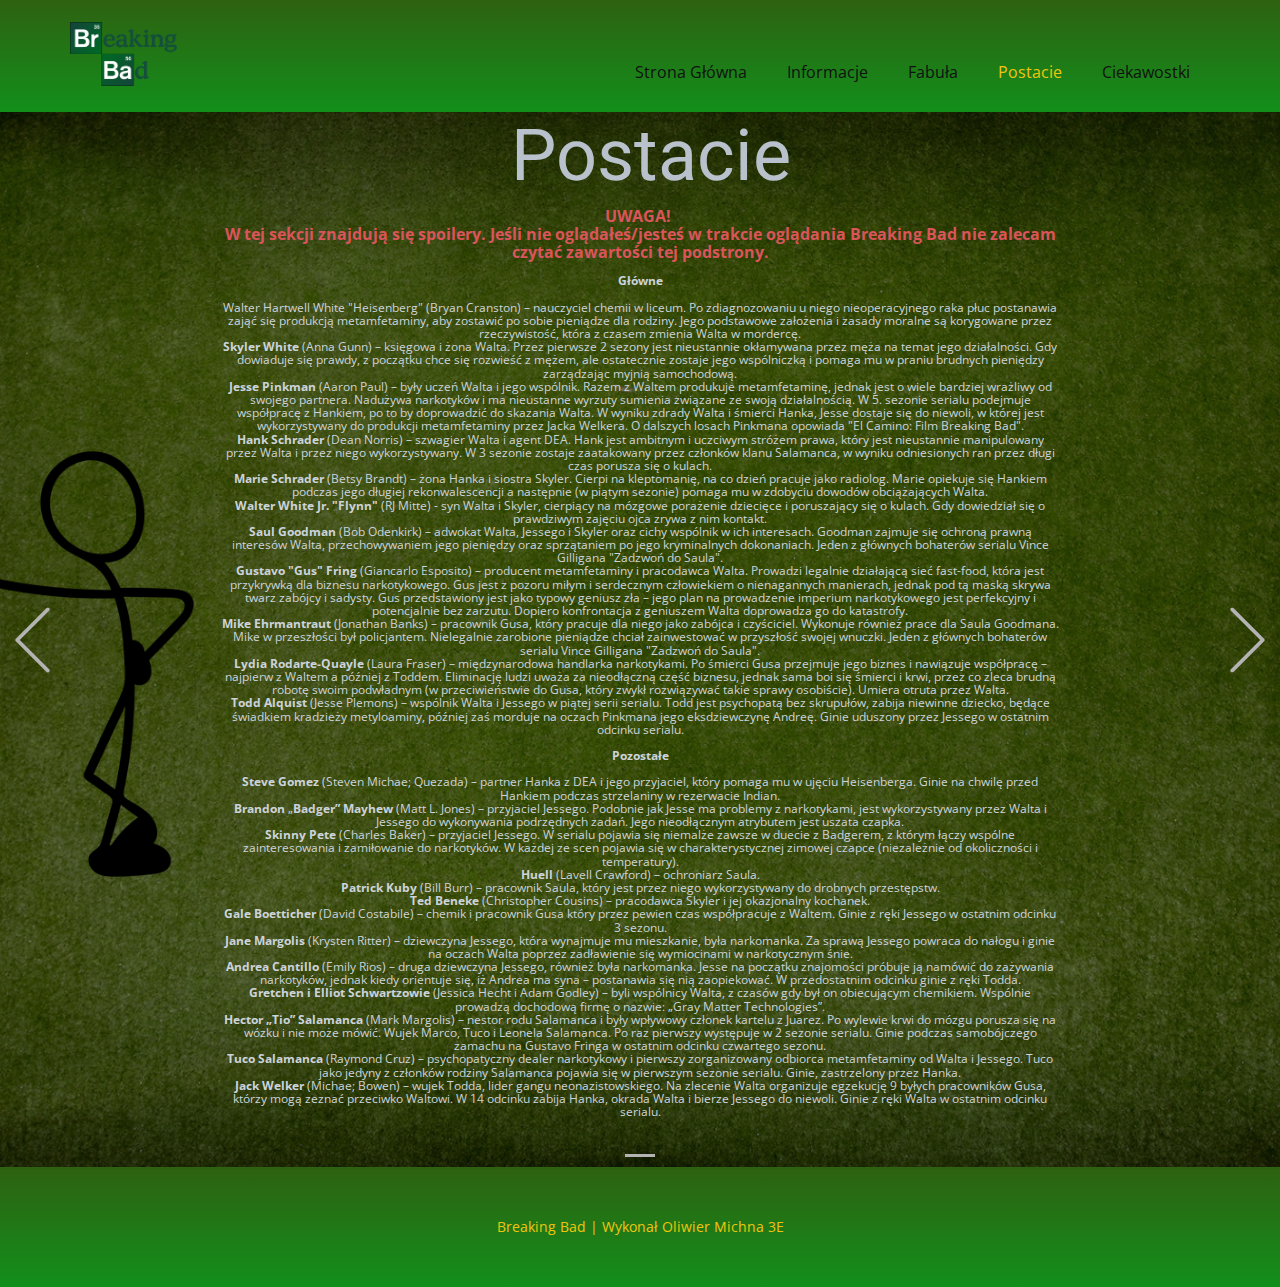
<file: Strona BB/Postacie.html>
<!DOCTYPE html>
<html style="font-size: 16px;" lang="pl"><head>
    <meta name="viewport" content="width=device-width, initial-scale=1.0">
    <meta charset="utf-8">
    <meta name="keywords" content="Postacie">
    <meta name="description" content="">
    <title>Postacie</title>
    <link rel="stylesheet" href="nicepage.css" media="screen">
<link rel="stylesheet" href="Postacie.css" media="screen">
    <script class="u-script" type="text/javascript" src="jquery.js" defer=""></script>
    <script class="u-script" type="text/javascript" src="nicepage.js" defer=""></script>
    <meta name="generator" content="Nicepage 4.21.12, nicepage.com">
    <link id="u-theme-google-font" rel="stylesheet" href="https://fonts.googleapis.com/css?family=Roboto:100,100i,300,300i,400,400i,500,500i,700,700i,900,900i|Open+Sans:300,300i,400,400i,500,500i,600,600i,700,700i,800,800i">
    
    
    <script type="application/ld+json">{
		"@context": "http://schema.org",
		"@type": "Organization",
		"name": "",
		"logo": "images/image.png"
}</script>
    <meta name="theme-color" content="#478ac9">
    <meta property="og:title" content="Postacie">
    <meta property="og:type" content="website">
  </head>
  <body class="u-body u-xl-mode" data-lang="pl"><header class="u-clearfix u-gradient u-header u-header" id="sec-7dc5"><div class="u-clearfix u-sheet u-valign-middle u-sheet-1">
        <a href="https://nicepage.com" class="u-image u-logo u-image-1" data-image-width="2560" data-image-height="1526">
          <img src="images/image.png" class="u-logo-image u-logo-image-1">
        </a>
        <nav class="u-menu u-menu-dropdown u-offcanvas u-menu-1">
          <div class="menu-collapse" style="font-size: 1rem; letter-spacing: 0px;">
            <a class="u-button-style u-custom-left-right-menu-spacing u-custom-padding-bottom u-custom-text-active-color u-custom-text-hover-color u-custom-top-bottom-menu-spacing u-nav-link u-text-active-palette-1-base u-text-hover-palette-2-base" href="#">
              <svg class="u-svg-link" viewBox="0 0 24 24"><use xmlns:xlink="http://www.w3.org/1999/xlink" xlink:href="#menu-hamburger"></use></svg>
              <svg class="u-svg-content" version="1.1" id="menu-hamburger" viewBox="0 0 16 16" x="0px" y="0px" xmlns:xlink="http://www.w3.org/1999/xlink" xmlns="http://www.w3.org/2000/svg"><g><rect y="1" width="16" height="2"></rect><rect y="7" width="16" height="2"></rect><rect y="13" width="16" height="2"></rect>
</g></svg>
            </a>
          </div>
          <div class="u-nav-container">
            <ul class="u-nav u-unstyled u-nav-1"><li class="u-nav-item"><a class="u-button-style u-nav-link u-text-active-palette-3-base u-text-hover-palette-3-light-2" href="Strona-Główna.html" style="padding: 10px 20px;">Strona Główna</a>
</li><li class="u-nav-item"><a class="u-button-style u-nav-link u-text-active-palette-3-base u-text-hover-palette-3-light-2" href="Informacje.html" style="padding: 10px 20px;">Informacje</a>
</li><li class="u-nav-item"><a class="u-button-style u-nav-link u-text-active-palette-3-base u-text-hover-palette-3-light-2" href="Fabuła.html" style="padding: 10px 20px;">Fabuła</a>
</li><li class="u-nav-item"><a class="u-button-style u-nav-link u-text-active-palette-3-base u-text-hover-palette-3-light-2" href="Postacie.html" style="padding: 10px 20px;">Postacie</a>
</li><li class="u-nav-item"><a class="u-button-style u-nav-link u-text-active-palette-3-base u-text-hover-palette-3-light-2" href="Ciekawostki.html" style="padding: 10px 20px;">Ciekawostki</a>
</li></ul>
          </div>
          <div class="u-nav-container-collapse">
            <div class="u-black u-container-style u-inner-container-layout u-opacity u-opacity-95 u-sidenav">
              <div class="u-inner-container-layout u-sidenav-overflow">
                <div class="u-menu-close"></div>
                <ul class="u-align-center u-nav u-popupmenu-items u-unstyled u-nav-2"><li class="u-nav-item"><a class="u-button-style u-nav-link" href="Strona-Główna.html">Strona Główna</a>
</li><li class="u-nav-item"><a class="u-button-style u-nav-link" href="Informacje.html">Informacje</a>
</li><li class="u-nav-item"><a class="u-button-style u-nav-link" href="Fabuła.html">Fabuła</a>
</li><li class="u-nav-item"><a class="u-button-style u-nav-link" href="Postacie.html">Postacie</a>
</li><li class="u-nav-item"><a class="u-button-style u-nav-link" href="Ciekawostki.html">Ciekawostki</a>
</li></ul>
              </div>
            </div>
            <div class="u-black u-menu-overlay u-opacity u-opacity-70"></div>
          </div>
        </nav>
      </div></header>
    <section class="u-carousel u-slide u-block-d2ef-1" id="carousel_475f" data-interval="5000" data-u-ride="carousel">
      <ol class="u-absolute-hcenter u-carousel-indicators u-block-d2ef-2">
        <li data-u-target="#carousel_475f" class="u-active u-grey-30" data-u-slide-to="0"></li>
      </ol>
      <div class="u-carousel-inner" role="listbox">
        <div class="u-active u-align-center u-carousel-item u-clearfix u-image u-shading u-section-1-1" src="" data-image-width="3556" data-image-height="2190">
          <div class="u-clearfix u-sheet u-sheet-1">
            <h1 class="u-text u-text-default u-text-palette-5-base u-title u-text-1">Postacie</h1>
            <p class="u-large-text u-text u-text-palette-5-light-1 u-text-variant u-text-2">
              <span style="font-weight: 700;">
                <br>
                <span style="font-size: 1rem;" class="u-text-palette-2-base">UWAGA!&nbsp;</span>
              </span>
              <span class="u-text-palette-2-base" style="font-size: 1rem; font-weight: 700;">
                <br> W tej sekcji znajdują się spoilery. Jeśli nie oglądałeś/jesteś w trakcie oglądania Breaking Bad nie zalecam czytać zawartości tej podstrony.
              </span>
              <br>
              <br>
              <span style="font-weight: 700;">Główne</span>
              <br>
              <br>Walter Hartwell White "Heisenberg" (Bryan Cranston) – nauczyciel chemii w liceum. Po zdiagnozowaniu u niego nieoperacyjnego raka płuc postanawia zająć się produkcją metamfetaminy, aby zostawić po sobie pieniądze dla rodziny. Jego podstawowe założenia i zasady moralne są korygowane przez rzeczywistość, która z czasem zmienia Walta w mordercę.<br><b>Skyler White</b>&nbsp;(Anna Gunn) – księgowa i żona Walta. Przez pierwsze 2 sezony jest nieustannie okłamywana przez męża na temat jego działalności. Gdy dowiaduje się prawdy, z początku chce się rozwieść z mężem, ale ostatecznie zostaje jego wspólniczką i pomaga mu w praniu brudnych pieniędzy zarządzając myjnią samochodową.<br><b>Jesse Pinkman</b> (Aaron Paul) – były uczeń Walta i jego wspólnik. Razem z Waltem produkuje metamfetaminę, jednak jest o wiele bardziej wrażliwy od swojego partnera. Nadużywa narkotyków i ma nieustanne wyrzuty sumienia związane ze swoją działalnością. W 5. sezonie serialu podejmuje współpracę z Hankiem, po to by doprowadzić do skazania Walta. W wyniku zdrady Walta i śmierci Hanka, Jesse dostaje się do niewoli, w której jest wykorzystywany do produkcji metamfetaminy przez Jacka Welkera. O dalszych losach Pinkmana opowiada "El Camino: Film Breaking Bad".<br><b>Hank Schrader</b>&nbsp;(Dean Norris) – szwagier Walta i agent DEA. Hank jest ambitnym i uczciwym stróżem prawa, który jest nieustannie manipulowany przez Walta i przez niego wykorzystywany. W 3 sezonie zostaje zaatakowany przez członków klanu Salamanca, w wyniku odniesionych ran przez długi czas porusza się o kulach.<br><b>Marie Schrader</b>&nbsp;(Betsy Brandt) – żona Hanka i siostra Skyler. Cierpi na kleptomanię, na co dzień pracuje jako radiolog. Marie opiekuje się Hankiem podczas jego długiej rekonwalescencji a następnie (w piątym sezonie) pomaga mu w zdobyciu dowodów obciążających Walta.<br><b>Walter White Jr. "Flynn"</b>&nbsp;(RJ Mitte)<b>&nbsp;</b>- syn Walta i Skyler, cierpiący na mózgowe porażenie dziecięce&nbsp;i poruszający się o kulach. Gdy dowiedział się o prawdziwym zajęciu ojca zrywa z nim kontakt.<br><b>Saul Goodman</b> (Bob Odenkirk) – adwokat Walta, Jessego i Skyler oraz cichy wspólnik w ich interesach. Goodman zajmuje się ochroną prawną interesów Walta, przechowywaniem jego pieniędzy oraz sprzątaniem po jego kryminalnych dokonaniach. Jeden z głównych bohaterów serialu Vince Gilligana "Zadzwoń do Saula".<br><b>Gustavo "Gus" Fring</b>&nbsp;(Giancarlo Esposito) – producent metamfetaminy i pracodawca Walta. Prowadzi legalnie działającą sieć fast-food, która jest przykrywką dla biznesu narkotykowego. Gus jest z pozoru miłym i serdecznym człowiekiem o nienagannych manierach, jednak pod tą maską skrywa twarz zabójcy i sadysty. Gus przedstawiony jest jako typowy geniusz zła – jego plan na prowadzenie imperium narkotykowego jest perfekcyjny i potencjalnie bez zarzutu. Dopiero konfrontacja z geniuszem Walta doprowadza go do katastrofy.<br><b>Mike Ehrmantraut</b>&nbsp;(Jonathan Banks) – pracownik Gusa, który pracuje dla niego jako zabójca i czyściciel. Wykonuje również prace dla Saula Goodmana. Mike w przeszłości był policjantem. Nielegalnie zarobione pieniądze chciał zainwestować w przyszłość swojej wnuczki. Jeden z głównych bohaterów serialu Vince Gilligana "Zadzwoń do Saula".<br><b>Lydia Rodarte-Quayle</b>&nbsp;(Laura Fraser) – międzynarodowa handlarka narkotykami. Po śmierci Gusa przejmuje jego biznes i nawiązuje współpracę – najpierw z Waltem a później z Toddem. Eliminację ludzi uważa za nieodłączną część biznesu, jednak sama boi się śmierci i krwi, przez co zleca brudną robotę swoim podwładnym (w przeciwieństwie do Gusa, który zwykł rozwiązywać takie sprawy osobiście). Umiera otruta przez Walta.<br><b>Todd Alquist</b>&nbsp;(Jesse Plemons) – wspólnik Walta i Jessego w piątej serii serialu. Todd jest psychopatą bez skrupułów, zabija niewinne dziecko, będące świadkiem kradzieży metyloaminy, później zaś morduje na oczach Pinkmana jego eksdziewczynę Andreę. Ginie uduszony przez Jessego w ostatnim odcinku serialu.<br>
              <br>
              <span style="font-weight: 700;">Pozostałe</span>
              <br>
              <br><b>Steve Gomez</b>&nbsp;(Steven Michae; Quezada) – partner Hanka z DEA i jego przyjaciel, który pomaga mu w ujęciu Heisenberga. Ginie na chwilę przed Hankiem podczas strzelaniny w rezerwacie Indian.<br><b>Brandon</b>&nbsp;„<b>Badger” Mayhew</b>&nbsp;(Matt L. Jones) – przyjaciel Jessego. Podobnie jak Jesse ma problemy z narkotykami, jest wykorzystywany przez Walta i Jessego do wykonywania podrzędnych zadań. Jego nieodłącznym atrybutem jest uszata czapka.<br><b>Skinny Pete</b>&nbsp;(Charles Baker) – przyjaciel Jessego. W serialu pojawia się niemalże zawsze w duecie z Badgerem, z którym łączy wspólne zainteresowania i zamiłowanie do narkotyków. W każdej ze scen pojawia się w charakterystycznej zimowej czapce (niezależnie od okoliczności i temperatury).<br><b>Huell</b>&nbsp;(Lavell Crawford) – ochroniarz Saula.<br><b>Patrick</b>&nbsp;<b>Kuby</b>&nbsp;(Bill Burr) – pracownik Saula, który jest przez niego wykorzystywany do drobnych przestępstw.<br><b>Ted Beneke</b>&nbsp;(Christopher Cousins) – pracodawca Skyler i jej okazjonalny kochanek.<br><b>Gale Boetticher</b>&nbsp;(David Costabile) – chemik i pracownik Gusa który przez pewien czas współpracuje z Waltem. Ginie z ręki Jessego w ostatnim odcinku 3 sezonu.<br><b>Jane Margolis</b>&nbsp;(Krysten Ritter) – dziewczyna Jessego, która wynajmuje mu mieszkanie, była narkomanka. Za sprawą Jessego powraca do nałogu i ginie na oczach Walta poprzez zadławienie się wymiocinami w narkotycznym śnie.<br><b>Andrea Cantillo</b>&nbsp;(Emily Rios) – druga dziewczyna Jessego, również była narkomanka. Jesse na początku znajomości próbuje ją namówić do zażywania narkotyków, jednak kiedy orientuje się, iż Andrea ma syna – postanawia się nią zaopiekować. W przedostatnim odcinku ginie z ręki Todda.<br><b>Gretchen i Elliot Schwartzowie</b>&nbsp;(Jessica Hecht&nbsp;i Adam Godley) – byli wspólnicy Walta, z czasów gdy był on obiecującym chemikiem. Wspólnie prowadzą dochodową firmę o nazwie: „Gray Matter Technologies”.<br><b>Hector „Tio” Salamanca</b>&nbsp;(Mark Margolis) – nestor rodu Salamanca i były wpływowy członek kartelu z Juarez. Po wylewie krwi do mózgu porusza się na wózku i nie może mówić. Wujek Marco, Tuco i Leonela Salamanca. Po raz pierwszy występuje w 2 sezonie serialu. Ginie podczas samobójczego zamachu na Gustavo Fringa w ostatnim odcinku czwartego sezonu.<br><b>Tuco Salamanca</b>&nbsp;(Raymond Cruz) – psychopatyczny dealer narkotykowy i pierwszy zorganizowany odbiorca metamfetaminy od Walta i Jessego. Tuco jako jedyny z członków rodziny Salamanca pojawia się w pierwszym sezonie serialu. Ginie, zastrzelony przez Hanka.<br><b>Jack Welker</b>&nbsp;(Michae; Bowen) – wujek Todda, lider gangu neonazistowskiego. Na zlecenie Walta organizuje egzekucję 9 byłych pracowników Gusa, którzy mogą zeznać przeciwko Waltowi. W 14 odcinku zabija Hanka, okrada Walta i bierze Jessego do niewoli. Ginie z ręki Walta w ostatnim odcinku serialu.
            </p>
            <img class="u-image u-image-contain u-image-default u-preserve-proportions u-image-1" src="images/image11.png" alt="" data-image-width="512" data-image-height="512">
          </div>
        </div>
      </div>
      <a class="u-absolute-vcenter u-carousel-control u-carousel-control-prev u-text-grey-30 u-block-d2ef-3" href="#carousel_475f" role="button" data-u-slide="prev">
        <span aria-hidden="true">
          <svg class="u-svg-link" viewBox="0 0 477.175 477.175"><path d="M145.188,238.575l215.5-215.5c5.3-5.3,5.3-13.8,0-19.1s-13.8-5.3-19.1,0l-225.1,225.1c-5.3,5.3-5.3,13.8,0,19.1l225.1,225
                    c2.6,2.6,6.1,4,9.5,4s6.9-1.3,9.5-4c5.3-5.3,5.3-13.8,0-19.1L145.188,238.575z"></path></svg>
        </span>
        <span class="sr-only">Previous</span>
      </a>
      <a class="u-absolute-vcenter u-carousel-control u-carousel-control-next u-text-grey-30 u-block-d2ef-4" href="#carousel_475f" role="button" data-u-slide="next">
        <span aria-hidden="true">
          <svg class="u-svg-link" viewBox="0 0 477.175 477.175"><path d="M360.731,229.075l-225.1-225.1c-5.3-5.3-13.8-5.3-19.1,0s-5.3,13.8,0,19.1l215.5,215.5l-215.5,215.5
                    c-5.3,5.3-5.3,13.8,0,19.1c2.6,2.6,6.1,4,9.5,4c3.4,0,6.9-1.3,9.5-4l225.1-225.1C365.931,242.875,365.931,234.275,360.731,229.075z"></path></svg>
        </span>
        <span class="sr-only">Next</span>
      </a>
    </section>
    
    
    <footer class="u-align-center u-clearfix u-footer u-gradient u-footer" id="sec-5571"><div class="u-clearfix u-sheet u-sheet-1">
        <p class="u-small-text u-text u-text-palette-3-base u-text-variant u-text-1">Breaking Bad | Wykonał Oliwier Michna 3E </p>
      </div></footer> 
    </section>
  
</body></html>
</file>
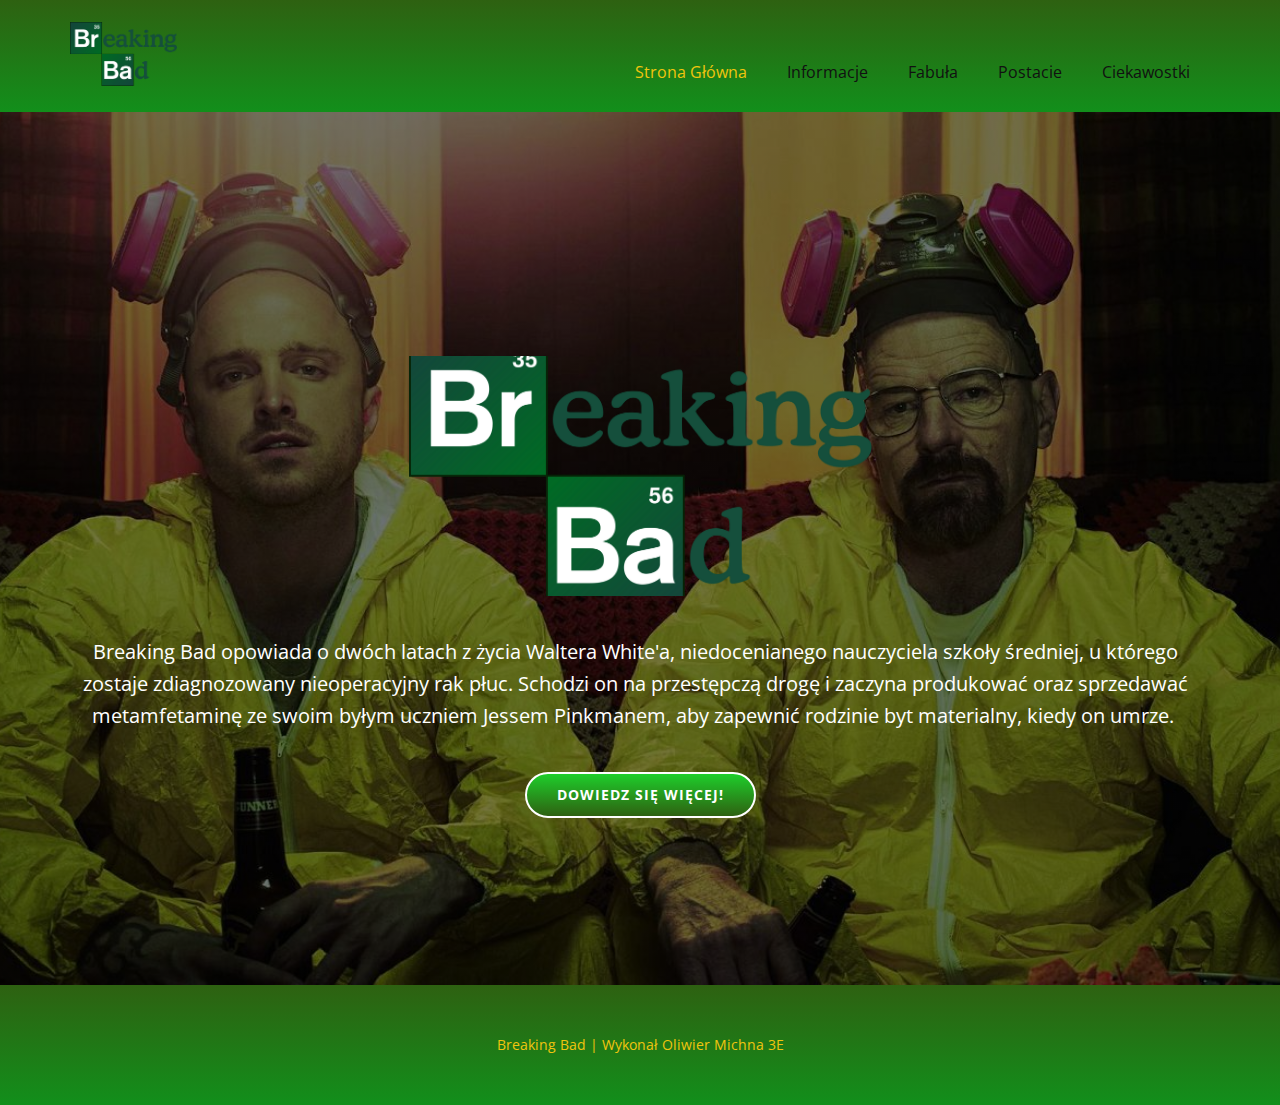
<file: Strona BB/Strona-Główna.html>
<!DOCTYPE html>
<html style="font-size: 16px;" lang="pl"><head>
    <meta name="viewport" content="width=device-width, initial-scale=1.0">
    <meta charset="utf-8">
    <meta name="keywords" content="IceCream, INTUITIVE">
    <meta name="description" content="">
    <title>Strona Główna</title>
    <link rel="stylesheet" href="nicepage.css" media="screen">
<link rel="stylesheet" href="Strona-Główna.css" media="screen">
    <script class="u-script" type="text/javascript" src="jquery.js" defer=""></script>
    <script class="u-script" type="text/javascript" src="nicepage.js" defer=""></script>
    <meta name="generator" content="Nicepage 4.21.12, nicepage.com">
    <link id="u-theme-google-font" rel="stylesheet" href="https://fonts.googleapis.com/css?family=Roboto:100,100i,300,300i,400,400i,500,500i,700,700i,900,900i|Open+Sans:300,300i,400,400i,500,500i,600,600i,700,700i,800,800i">
    
    
    <script type="application/ld+json">{
		"@context": "http://schema.org",
		"@type": "Organization",
		"name": "",
		"logo": "images/image.png"
}</script>
    <meta name="theme-color" content="#478ac9">
    <meta property="og:title" content="Strona Główna">
    <meta property="og:type" content="website">
  </head>
  <body class="u-body u-xl-mode" data-lang="pl"><header class="u-clearfix u-gradient u-header u-header" id="sec-7dc5"><div class="u-clearfix u-sheet u-valign-middle u-sheet-1">
        <a href="https://nicepage.com" class="u-image u-logo u-image-1" data-image-width="2560" data-image-height="1526">
          <img src="images/image.png" class="u-logo-image u-logo-image-1">
        </a>
        <nav class="u-menu u-menu-dropdown u-offcanvas u-menu-1">
          <div class="menu-collapse" style="font-size: 1rem; letter-spacing: 0px;">
            <a class="u-button-style u-custom-left-right-menu-spacing u-custom-padding-bottom u-custom-text-active-color u-custom-text-hover-color u-custom-top-bottom-menu-spacing u-nav-link u-text-active-palette-1-base u-text-hover-palette-2-base" href="#">
              <svg class="u-svg-link" viewBox="0 0 24 24"><use xmlns:xlink="http://www.w3.org/1999/xlink" xlink:href="#menu-hamburger"></use></svg>
              <svg class="u-svg-content" version="1.1" id="menu-hamburger" viewBox="0 0 16 16" x="0px" y="0px" xmlns:xlink="http://www.w3.org/1999/xlink" xmlns="http://www.w3.org/2000/svg"><g><rect y="1" width="16" height="2"></rect><rect y="7" width="16" height="2"></rect><rect y="13" width="16" height="2"></rect>
</g></svg>
            </a>
          </div>
          <div class="u-nav-container">
            <ul class="u-nav u-unstyled u-nav-1"><li class="u-nav-item"><a class="u-button-style u-nav-link u-text-active-palette-3-base u-text-hover-palette-3-light-2" href="Strona-Główna.html" style="padding: 10px 20px;">Strona Główna</a>
</li><li class="u-nav-item"><a class="u-button-style u-nav-link u-text-active-palette-3-base u-text-hover-palette-3-light-2" href="Informacje.html" style="padding: 10px 20px;">Informacje</a>
</li><li class="u-nav-item"><a class="u-button-style u-nav-link u-text-active-palette-3-base u-text-hover-palette-3-light-2" href="Fabuła.html" style="padding: 10px 20px;">Fabuła</a>
</li><li class="u-nav-item"><a class="u-button-style u-nav-link u-text-active-palette-3-base u-text-hover-palette-3-light-2" href="Postacie.html" style="padding: 10px 20px;">Postacie</a>
</li><li class="u-nav-item"><a class="u-button-style u-nav-link u-text-active-palette-3-base u-text-hover-palette-3-light-2" href="Ciekawostki.html" style="padding: 10px 20px;">Ciekawostki</a>
</li></ul>
          </div>
          <div class="u-nav-container-collapse">
            <div class="u-black u-container-style u-inner-container-layout u-opacity u-opacity-95 u-sidenav">
              <div class="u-inner-container-layout u-sidenav-overflow">
                <div class="u-menu-close"></div>
                <ul class="u-align-center u-nav u-popupmenu-items u-unstyled u-nav-2"><li class="u-nav-item"><a class="u-button-style u-nav-link" href="Strona-Główna.html">Strona Główna</a>
</li><li class="u-nav-item"><a class="u-button-style u-nav-link" href="Informacje.html">Informacje</a>
</li><li class="u-nav-item"><a class="u-button-style u-nav-link" href="Fabuła.html">Fabuła</a>
</li><li class="u-nav-item"><a class="u-button-style u-nav-link" href="Postacie.html">Postacie</a>
</li><li class="u-nav-item"><a class="u-button-style u-nav-link" href="Ciekawostki.html">Ciekawostki</a>
</li></ul>
              </div>
            </div>
            <div class="u-black u-menu-overlay u-opacity u-opacity-70"></div>
          </div>
        </nav>
      </div></header>
    <section class="u-align-center u-clearfix u-image u-shading u-section-1" src="" id="sec-b817" data-image-width="1200" data-image-height="800">
      <div class="u-clearfix u-sheet u-sheet-1">
        <img class="u-image u-image-default u-image-1" src="images/image.png" alt="" data-image-width="2560" data-image-height="1526">
        <p class="u-large-text u-text u-text-default u-text-variant u-text-1"> Breaking Bad opowiada o dwóch latach z życia Waltera White'a, niedocenianego nauczyciela szkoły średniej, u którego zostaje zdiagnozowany nieoperacyjny rak płuc. Schodzi on na przestępczą drogę i zaczyna produkować oraz sprzedawać metamfetaminę ze swoim byłym uczniem Jessem Pinkmanem, aby zapewnić rodzinie byt materialny, kiedy on umrze.&nbsp;</p>
        <a href="Informacje.html" class="u-border-2 u-border-active-palette-3-base u-border-hover-palette-3-light-2 u-border-white u-btn u-btn-round u-button-style u-gradient u-hover-palette-1-base u-none u-radius-50 u-btn-1">Dowiedz się więcej!</a>
      </div>
    </section>
    
    
    <footer class="u-align-center u-clearfix u-footer u-gradient u-footer" id="sec-5571"><div class="u-clearfix u-sheet u-sheet-1">
        <p class="u-small-text u-text u-text-palette-3-base u-text-variant u-text-1">Breaking Bad | Wykonał Oliwier Michna 3E </p>
      </div></footer>
    </section>
  
</body></html>
</file>
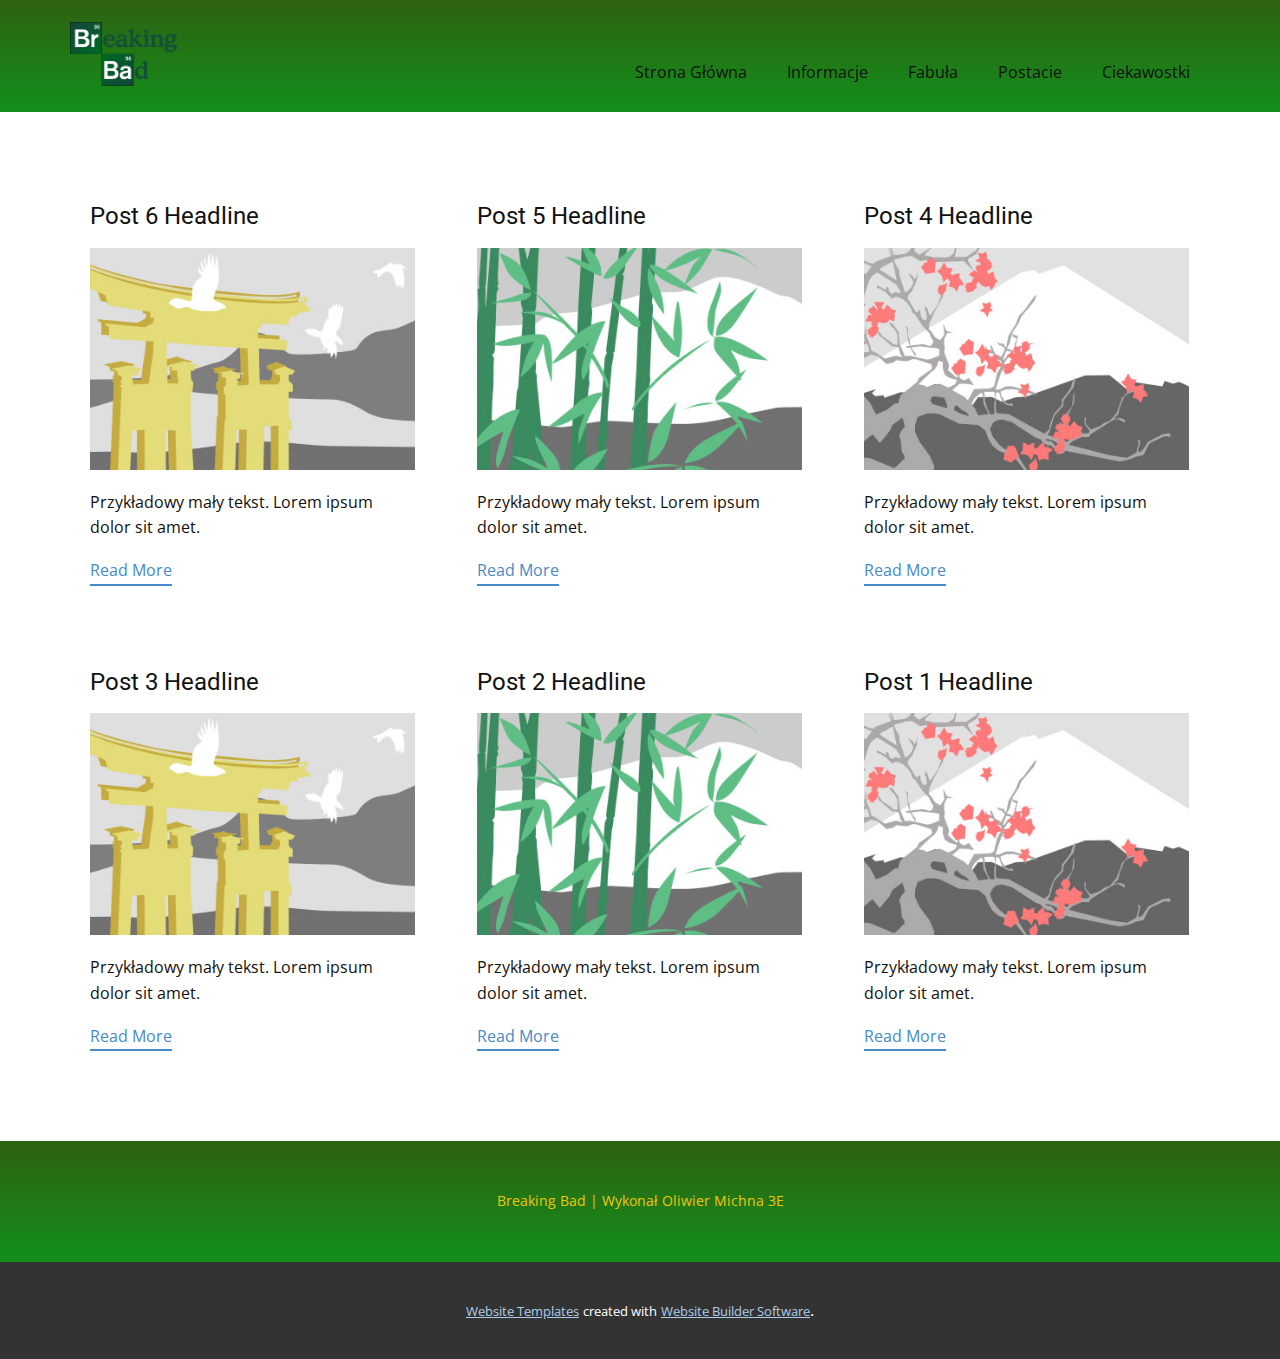
<file: Strona BB/blog/blog.html>
<!DOCTYPE html>
<html style="font-size: 16px;" lang="pl"><head>
    <meta name="viewport" content="width=device-width, initial-scale=1.0">
    <meta charset="utf-8">
    <meta name="keywords" content="">
    <meta name="description" content="">
    <title>Blog Template</title>
    <link rel="stylesheet" href="../nicepage.css" media="screen">
<link rel="stylesheet" href="../Blog-Template.css" media="screen">
    <script class="u-script" type="text/javascript" src="../jquery.js" defer=""></script>
    <script class="u-script" type="text/javascript" src="../nicepage.js" defer=""></script>
    <meta name="generator" content="Nicepage 4.21.12, nicepage.com">
    <link id="u-theme-google-font" rel="stylesheet" href="https://fonts.googleapis.com/css?family=Roboto:100,100i,300,300i,400,400i,500,500i,700,700i,900,900i|Open+Sans:300,300i,400,400i,500,500i,600,600i,700,700i,800,800i">
    
    
    <script type="application/ld+json">{
		"@context": "http://schema.org",
		"@type": "Organization",
		"name": "",
		"logo": "images/image.png"
}</script>
    <meta name="theme-color" content="#478ac9">
  </head>
  <body class="u-body u-xl-mode" data-lang="pl"><header class="u-clearfix u-gradient u-header u-header" id="sec-7dc5"><div class="u-clearfix u-sheet u-valign-middle u-sheet-1">
        <a href="https://nicepage.com" class="u-image u-logo u-image-1" data-image-width="2560" data-image-height="1526">
          <img src="../images/image.png" class="u-logo-image u-logo-image-1">
        </a>
        <nav class="u-menu u-menu-dropdown u-offcanvas u-menu-1">
          <div class="menu-collapse" style="font-size: 1rem; letter-spacing: 0px;">
            <a class="u-button-style u-custom-left-right-menu-spacing u-custom-padding-bottom u-custom-text-active-color u-custom-text-hover-color u-custom-top-bottom-menu-spacing u-nav-link u-text-active-palette-1-base u-text-hover-palette-2-base" href="#">
              <svg class="u-svg-link" viewBox="0 0 24 24"><use xmlns:xlink="http://www.w3.org/1999/xlink" xlink:href="#menu-hamburger"></use></svg>
              <svg class="u-svg-content" version="1.1" id="menu-hamburger" viewBox="0 0 16 16" x="0px" y="0px" xmlns:xlink="http://www.w3.org/1999/xlink" xmlns="http://www.w3.org/2000/svg"><g><rect y="1" width="16" height="2"></rect><rect y="7" width="16" height="2"></rect><rect y="13" width="16" height="2"></rect>
</g></svg>
            </a>
          </div>
          <div class="u-nav-container">
            <ul class="u-nav u-unstyled u-nav-1"><li class="u-nav-item"><a class="u-button-style u-nav-link u-text-active-palette-3-base u-text-hover-palette-3-light-2" href="../Strona-Główna.html" style="padding: 10px 20px;">Strona Główna</a>
</li><li class="u-nav-item"><a class="u-button-style u-nav-link u-text-active-palette-3-base u-text-hover-palette-3-light-2" href="../Informacje.html" style="padding: 10px 20px;">Informacje</a>
</li><li class="u-nav-item"><a class="u-button-style u-nav-link u-text-active-palette-3-base u-text-hover-palette-3-light-2" href="../Fabuła.html" style="padding: 10px 20px;">Fabuła</a>
</li><li class="u-nav-item"><a class="u-button-style u-nav-link u-text-active-palette-3-base u-text-hover-palette-3-light-2" href="../Postacie.html" style="padding: 10px 20px;">Postacie</a>
</li><li class="u-nav-item"><a class="u-button-style u-nav-link u-text-active-palette-3-base u-text-hover-palette-3-light-2" href="../Ciekawostki.html" style="padding: 10px 20px;">Ciekawostki</a>
</li></ul>
          </div>
          <div class="u-nav-container-collapse">
            <div class="u-black u-container-style u-inner-container-layout u-opacity u-opacity-95 u-sidenav">
              <div class="u-inner-container-layout u-sidenav-overflow">
                <div class="u-menu-close"></div>
                <ul class="u-align-center u-nav u-popupmenu-items u-unstyled u-nav-2"><li class="u-nav-item"><a class="u-button-style u-nav-link" href="../Strona-Główna.html">Strona Główna</a>
</li><li class="u-nav-item"><a class="u-button-style u-nav-link" href="../Informacje.html">Informacje</a>
</li><li class="u-nav-item"><a class="u-button-style u-nav-link" href="../Fabuła.html">Fabuła</a>
</li><li class="u-nav-item"><a class="u-button-style u-nav-link" href="../Postacie.html">Postacie</a>
</li><li class="u-nav-item"><a class="u-button-style u-nav-link" href="../Ciekawostki.html">Ciekawostki</a>
</li></ul>
              </div>
            </div>
            <div class="u-black u-menu-overlay u-opacity u-opacity-70"></div>
          </div>
        </nav>
      </div></header>
    <section class="u-clearfix u-section-1" id="sec-48bf">
      <div class="u-clearfix u-sheet u-valign-middle u-sheet-1"><!--blog--><!--blog_options_json--><!--{"type":"Recent","source":"","tags":"","count":""}--><!--/blog_options_json-->
        <div class="u-blog u-expanded-width u-repeater u-repeater-1"><!--blog_post-->
          <div class="u-blog-post u-container-style u-repeater-item u-white u-repeater-item-1">
            <div class="u-container-layout u-similar-container u-valign-top u-container-layout-1"><!--blog_post_header-->
              <h4 class="u-blog-control u-text u-text-1">
                <a class="u-post-header-link" href="../blog/post-5.html">Post 6 Headline</a>
              </h4><!--/blog_post_header--><!--blog_post_image-->
              <a class="u-post-header-link" href="../blog/post-5.html"><img alt="" class="u-blog-control u-expanded-width u-image u-image-default u-image-1" src="../images/8ad73f3c.jpeg"></a><!--/blog_post_image--><!--blog_post_content-->
              <div class="u-blog-control u-post-content u-text u-text-2 fr-view">Przykładowy mały tekst. Lorem ipsum dolor sit amet.</div><!--/blog_post_content--><!--blog_post_readmore-->
              <a href="../blog/post-5.html" class="u-blog-control u-border-2 u-border-palette-1-base u-btn u-btn-rectangle u-button-style u-none u-btn-1"><!--blog_post_readmore_content--><!--options_json--><!--{"content":"Read More","defaultValue":"Dowiedz się Więcej"}--><!--/options_json-->Read More<!--/blog_post_readmore_content--></a><!--/blog_post_readmore-->
            </div>
          </div><div class="u-blog-post u-container-style u-repeater-item u-video-cover u-white">
            <div class="u-container-layout u-similar-container u-valign-top u-container-layout-2"><!--blog_post_header-->
              <h4 class="u-blog-control u-text u-text-3">
                <a class="u-post-header-link" href="../blog/post-4.html">Post 5 Headline</a>
              </h4><!--/blog_post_header--><!--blog_post_image-->
              <a class="u-post-header-link" href="../blog/post-4.html"><img alt="" class="u-blog-control u-expanded-width u-image u-image-default u-image-2" src="../images/68f64b9d.jpeg"></a><!--/blog_post_image--><!--blog_post_content-->
              <div class="u-blog-control u-post-content u-text u-text-4 fr-view">Przykładowy mały tekst. Lorem ipsum dolor sit amet.</div><!--/blog_post_content--><!--blog_post_readmore-->
              <a href="../blog/post-4.html" class="u-blog-control u-border-2 u-border-palette-1-base u-btn u-btn-rectangle u-button-style u-none u-btn-2"><!--blog_post_readmore_content--><!--options_json--><!--{"content":"Read More","defaultValue":"Dowiedz się Więcej"}--><!--/options_json-->Read More<!--/blog_post_readmore_content--></a><!--/blog_post_readmore-->
            </div>
          </div><div class="u-blog-post u-container-style u-repeater-item u-video-cover u-white">
            <div class="u-container-layout u-similar-container u-valign-top u-container-layout-3"><!--blog_post_header-->
              <h4 class="u-blog-control u-text u-text-5">
                <a class="u-post-header-link" href="../blog/post-3.html">Post 4 Headline</a>
              </h4><!--/blog_post_header--><!--blog_post_image-->
              <a class="u-post-header-link" href="../blog/post-3.html"><img alt="" class="u-blog-control u-expanded-width u-image u-image-default u-image-3" src="../images/0fd3416c.jpeg"></a><!--/blog_post_image--><!--blog_post_content-->
              <div class="u-blog-control u-post-content u-text u-text-6 fr-view">Przykładowy mały tekst. Lorem ipsum dolor sit amet.</div><!--/blog_post_content--><!--blog_post_readmore-->
              <a href="../blog/post-3.html" class="u-blog-control u-border-2 u-border-palette-1-base u-btn u-btn-rectangle u-button-style u-none u-btn-3"><!--blog_post_readmore_content--><!--options_json--><!--{"content":"Read More","defaultValue":"Dowiedz się Więcej"}--><!--/options_json-->Read More<!--/blog_post_readmore_content--></a><!--/blog_post_readmore-->
            </div>
          </div><div class="u-blog-post u-container-style u-repeater-item u-white u-repeater-item-1">
            <div class="u-container-layout u-similar-container u-valign-top u-container-layout-1"><!--blog_post_header-->
              <h4 class="u-blog-control u-text u-text-1">
                <a class="u-post-header-link" href="../blog/post-2.html">Post 3 Headline</a>
              </h4><!--/blog_post_header--><!--blog_post_image-->
              <a class="u-post-header-link" href="../blog/post-2.html"><img alt="" class="u-blog-control u-expanded-width u-image u-image-default u-image-1" src="../images/8ad73f3c.jpeg"></a><!--/blog_post_image--><!--blog_post_content-->
              <div class="u-blog-control u-post-content u-text u-text-2 fr-view">Przykładowy mały tekst. Lorem ipsum dolor sit amet.</div><!--/blog_post_content--><!--blog_post_readmore-->
              <a href="../blog/post-2.html" class="u-blog-control u-border-2 u-border-palette-1-base u-btn u-btn-rectangle u-button-style u-none u-btn-1"><!--blog_post_readmore_content--><!--options_json--><!--{"content":"Read More","defaultValue":"Dowiedz się Więcej"}--><!--/options_json-->Read More<!--/blog_post_readmore_content--></a><!--/blog_post_readmore-->
            </div>
          </div><div class="u-blog-post u-container-style u-repeater-item u-video-cover u-white">
            <div class="u-container-layout u-similar-container u-valign-top u-container-layout-2"><!--blog_post_header-->
              <h4 class="u-blog-control u-text u-text-3">
                <a class="u-post-header-link" href="../blog/post-1.html">Post 2 Headline</a>
              </h4><!--/blog_post_header--><!--blog_post_image-->
              <a class="u-post-header-link" href="../blog/post-1.html"><img alt="" class="u-blog-control u-expanded-width u-image u-image-default u-image-2" src="../images/68f64b9d.jpeg"></a><!--/blog_post_image--><!--blog_post_content-->
              <div class="u-blog-control u-post-content u-text u-text-4 fr-view">Przykładowy mały tekst. Lorem ipsum dolor sit amet.</div><!--/blog_post_content--><!--blog_post_readmore-->
              <a href="../blog/post-1.html" class="u-blog-control u-border-2 u-border-palette-1-base u-btn u-btn-rectangle u-button-style u-none u-btn-2"><!--blog_post_readmore_content--><!--options_json--><!--{"content":"Read More","defaultValue":"Dowiedz się Więcej"}--><!--/options_json-->Read More<!--/blog_post_readmore_content--></a><!--/blog_post_readmore-->
            </div>
          </div><div class="u-blog-post u-container-style u-repeater-item u-video-cover u-white">
            <div class="u-container-layout u-similar-container u-valign-top u-container-layout-3"><!--blog_post_header-->
              <h4 class="u-blog-control u-text u-text-5">
                <a class="u-post-header-link" href="../blog/post.html">Post 1 Headline</a>
              </h4><!--/blog_post_header--><!--blog_post_image-->
              <a class="u-post-header-link" href="../blog/post.html"><img alt="" class="u-blog-control u-expanded-width u-image u-image-default u-image-3" src="../images/0fd3416c.jpeg"></a><!--/blog_post_image--><!--blog_post_content-->
              <div class="u-blog-control u-post-content u-text u-text-6 fr-view">Przykładowy mały tekst. Lorem ipsum dolor sit amet.</div><!--/blog_post_content--><!--blog_post_readmore-->
              <a href="../blog/post.html" class="u-blog-control u-border-2 u-border-palette-1-base u-btn u-btn-rectangle u-button-style u-none u-btn-3"><!--blog_post_readmore_content--><!--options_json--><!--{"content":"Read More","defaultValue":"Dowiedz się Więcej"}--><!--/options_json-->Read More<!--/blog_post_readmore_content--></a><!--/blog_post_readmore-->
            </div>
          </div><!--/blog_post--><!--blog_post-->
          <!--/blog_post--><!--blog_post-->
          <!--/blog_post-->
        </div><!--/blog-->
      </div>
    </section>
    
    
    <footer class="u-align-center u-clearfix u-footer u-gradient u-footer" id="sec-5571"><div class="u-clearfix u-sheet u-sheet-1">
        <p class="u-small-text u-text u-text-palette-3-base u-text-variant u-text-1">Breaking Bad | Wykonał Oliwier Michna 3E </p>
      </div></footer>
    <section class="u-backlink u-clearfix u-grey-80">
      <a class="u-link" href="https://nicepage.com/website-templates" target="_blank">
        <span>Website Templates</span>
      </a>
      <p class="u-text">
        <span>created with</span>
      </p>
      <a class="u-link" href="" target="_blank">
        <span>Website Builder Software</span>
      </a>. 
    </section>
  
</body></html>
</file>
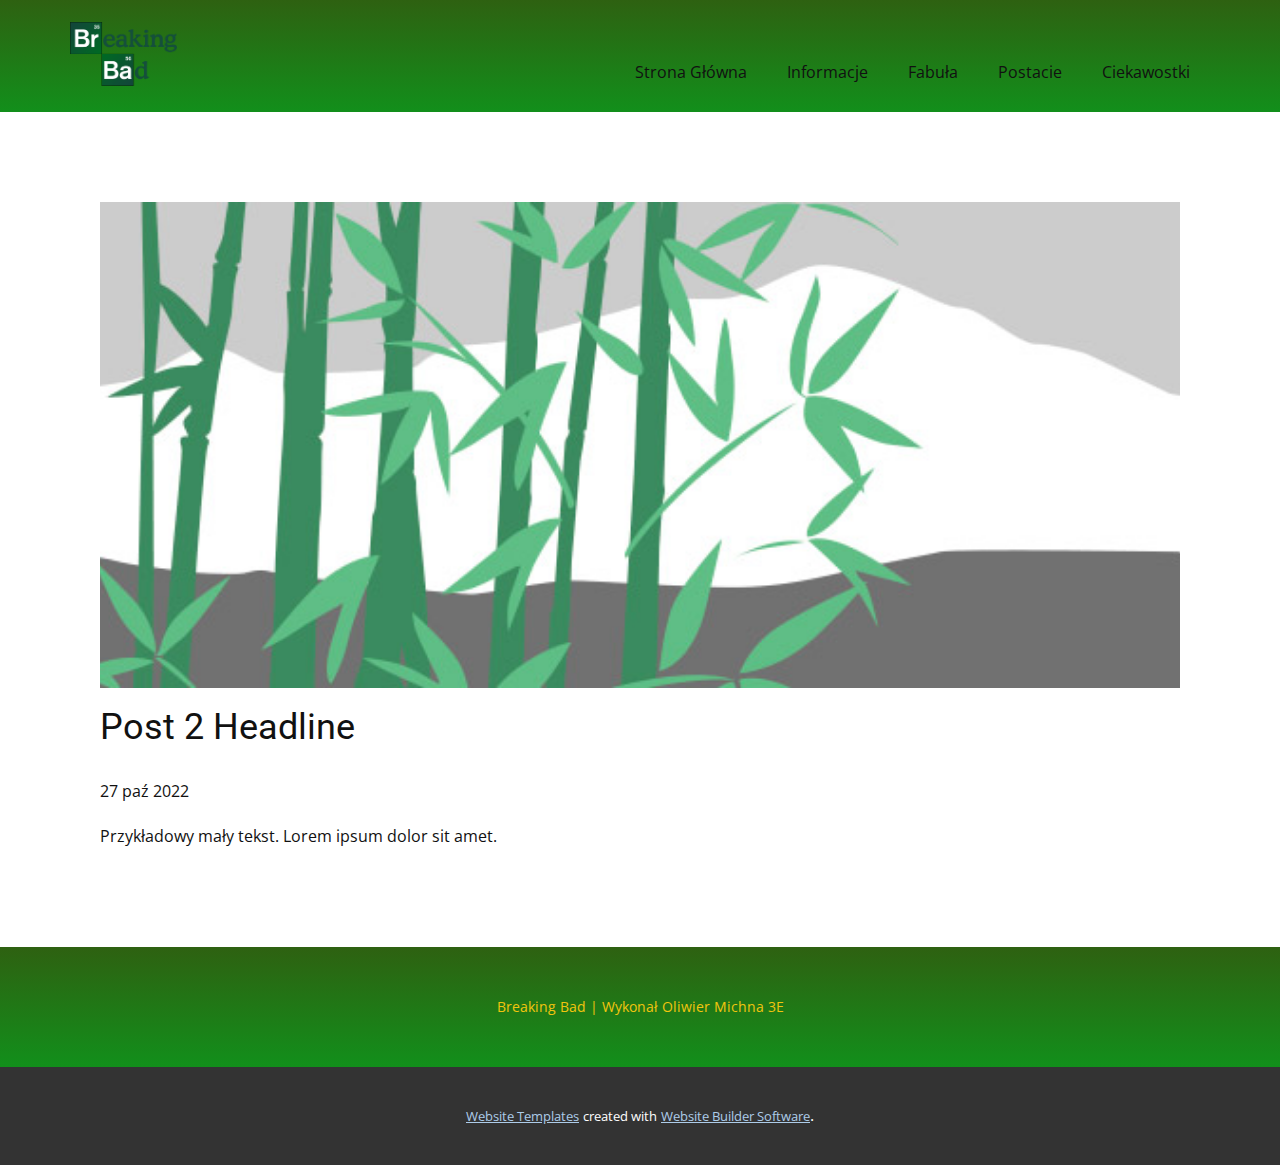
<file: Strona BB/blog/post-1.html>
<!DOCTYPE html>
<html style="font-size: 16px;" lang="pl"><head>
    <meta name="viewport" content="width=device-width, initial-scale=1.0">
    <meta charset="utf-8">
    <meta name="keywords" content="Post 1 Headline">
    <meta name="description" content="">
    <title>Post 2 Headline</title>
    <link rel="stylesheet" href="../nicepage.css" media="screen">
<link rel="stylesheet" href="../Post-Template.css" media="screen">
    <script class="u-script" type="text/javascript" src="../jquery.js" defer=""></script>
    <script class="u-script" type="text/javascript" src="../nicepage.js" defer=""></script>
    <meta name="generator" content="Nicepage 4.21.12, nicepage.com">
    <link id="u-theme-google-font" rel="stylesheet" href="https://fonts.googleapis.com/css?family=Roboto:100,100i,300,300i,400,400i,500,500i,700,700i,900,900i|Open+Sans:300,300i,400,400i,500,500i,600,600i,700,700i,800,800i">
    
    
    <script type="application/ld+json">{
		"@context": "http://schema.org",
		"@type": "Organization",
		"name": "",
		"logo": "images/image.png"
}</script>
    <meta name="theme-color" content="#478ac9">
  </head>
  <body class="u-body u-xl-mode" data-lang="pl"><header class="u-clearfix u-gradient u-header u-header" id="sec-7dc5"><div class="u-clearfix u-sheet u-valign-middle u-sheet-1">
        <a href="https://nicepage.com" class="u-image u-logo u-image-1" data-image-width="2560" data-image-height="1526">
          <img src="../images/image.png" class="u-logo-image u-logo-image-1">
        </a>
        <nav class="u-menu u-menu-dropdown u-offcanvas u-menu-1">
          <div class="menu-collapse" style="font-size: 1rem; letter-spacing: 0px;">
            <a class="u-button-style u-custom-left-right-menu-spacing u-custom-padding-bottom u-custom-text-active-color u-custom-text-hover-color u-custom-top-bottom-menu-spacing u-nav-link u-text-active-palette-1-base u-text-hover-palette-2-base" href="#">
              <svg class="u-svg-link" viewBox="0 0 24 24"><use xmlns:xlink="http://www.w3.org/1999/xlink" xlink:href="#menu-hamburger"></use></svg>
              <svg class="u-svg-content" version="1.1" id="menu-hamburger" viewBox="0 0 16 16" x="0px" y="0px" xmlns:xlink="http://www.w3.org/1999/xlink" xmlns="http://www.w3.org/2000/svg"><g><rect y="1" width="16" height="2"></rect><rect y="7" width="16" height="2"></rect><rect y="13" width="16" height="2"></rect>
</g></svg>
            </a>
          </div>
          <div class="u-nav-container">
            <ul class="u-nav u-unstyled u-nav-1"><li class="u-nav-item"><a class="u-button-style u-nav-link u-text-active-palette-3-base u-text-hover-palette-3-light-2" href="../Strona-Główna.html" style="padding: 10px 20px;">Strona Główna</a>
</li><li class="u-nav-item"><a class="u-button-style u-nav-link u-text-active-palette-3-base u-text-hover-palette-3-light-2" href="../Informacje.html" style="padding: 10px 20px;">Informacje</a>
</li><li class="u-nav-item"><a class="u-button-style u-nav-link u-text-active-palette-3-base u-text-hover-palette-3-light-2" href="../Fabuła.html" style="padding: 10px 20px;">Fabuła</a>
</li><li class="u-nav-item"><a class="u-button-style u-nav-link u-text-active-palette-3-base u-text-hover-palette-3-light-2" href="../Postacie.html" style="padding: 10px 20px;">Postacie</a>
</li><li class="u-nav-item"><a class="u-button-style u-nav-link u-text-active-palette-3-base u-text-hover-palette-3-light-2" href="../Ciekawostki.html" style="padding: 10px 20px;">Ciekawostki</a>
</li></ul>
          </div>
          <div class="u-nav-container-collapse">
            <div class="u-black u-container-style u-inner-container-layout u-opacity u-opacity-95 u-sidenav">
              <div class="u-inner-container-layout u-sidenav-overflow">
                <div class="u-menu-close"></div>
                <ul class="u-align-center u-nav u-popupmenu-items u-unstyled u-nav-2"><li class="u-nav-item"><a class="u-button-style u-nav-link" href="../Strona-Główna.html">Strona Główna</a>
</li><li class="u-nav-item"><a class="u-button-style u-nav-link" href="../Informacje.html">Informacje</a>
</li><li class="u-nav-item"><a class="u-button-style u-nav-link" href="../Fabuła.html">Fabuła</a>
</li><li class="u-nav-item"><a class="u-button-style u-nav-link" href="../Postacie.html">Postacie</a>
</li><li class="u-nav-item"><a class="u-button-style u-nav-link" href="../Ciekawostki.html">Ciekawostki</a>
</li></ul>
              </div>
            </div>
            <div class="u-black u-menu-overlay u-opacity u-opacity-70"></div>
          </div>
        </nav>
      </div></header>
    <section class="u-align-center u-clearfix u-section-1" id="sec-df4b">
      <div class="u-clearfix u-sheet u-valign-middle-md u-valign-middle-sm u-valign-middle-xs u-sheet-1"><!--post_details--><!--post_details_options_json--><!--{"source":""}--><!--/post_details_options_json--><!--blog_post-->
        <div class="u-container-style u-expanded-width u-post-details u-post-details-1">
          <div class="u-container-layout u-valign-middle u-container-layout-1"><!--blog_post_image-->
            <img alt="" class="u-blog-control u-expanded-width u-image u-image-default u-image-1" src="../images/68f64b9d.jpeg"><!--/blog_post_image--><!--blog_post_header-->
            <h2 class="u-blog-control u-text u-text-1">Post 2 Headline</h2><!--/blog_post_header--><!--blog_post_metadata-->
            <div class="u-blog-control u-metadata u-metadata-1"><!--blog_post_metadata_date-->
              <span class="u-meta-date u-meta-icon">27 paź 2022</span><!--/blog_post_metadata_date--><!--blog_post_metadata_category-->
              <!--/blog_post_metadata_category--><!--blog_post_metadata_comments-->
              <!--/blog_post_metadata_comments-->
            </div><!--/blog_post_metadata--><!--blog_post_content-->
            <div class="u-align-justify u-blog-control u-post-content u-text u-text-2 fr-view">
  Przykładowy mały tekst. Lorem ipsum dolor sit amet.
  </div><!--/blog_post_content-->
          </div>
        </div><!--/blog_post--><!--/post_details-->
      </div>
    </section>
    
    
    <footer class="u-align-center u-clearfix u-footer u-gradient u-footer" id="sec-5571"><div class="u-clearfix u-sheet u-sheet-1">
        <p class="u-small-text u-text u-text-palette-3-base u-text-variant u-text-1">Breaking Bad | Wykonał Oliwier Michna 3E </p>
      </div></footer>
    <section class="u-backlink u-clearfix u-grey-80">
      <a class="u-link" href="https://nicepage.com/website-templates" target="_blank">
        <span>Website Templates</span>
      </a>
      <p class="u-text">
        <span>created with</span>
      </p>
      <a class="u-link" href="" target="_blank">
        <span>Website Builder Software</span>
      </a>. 
    </section>
  
</body></html>
</file>
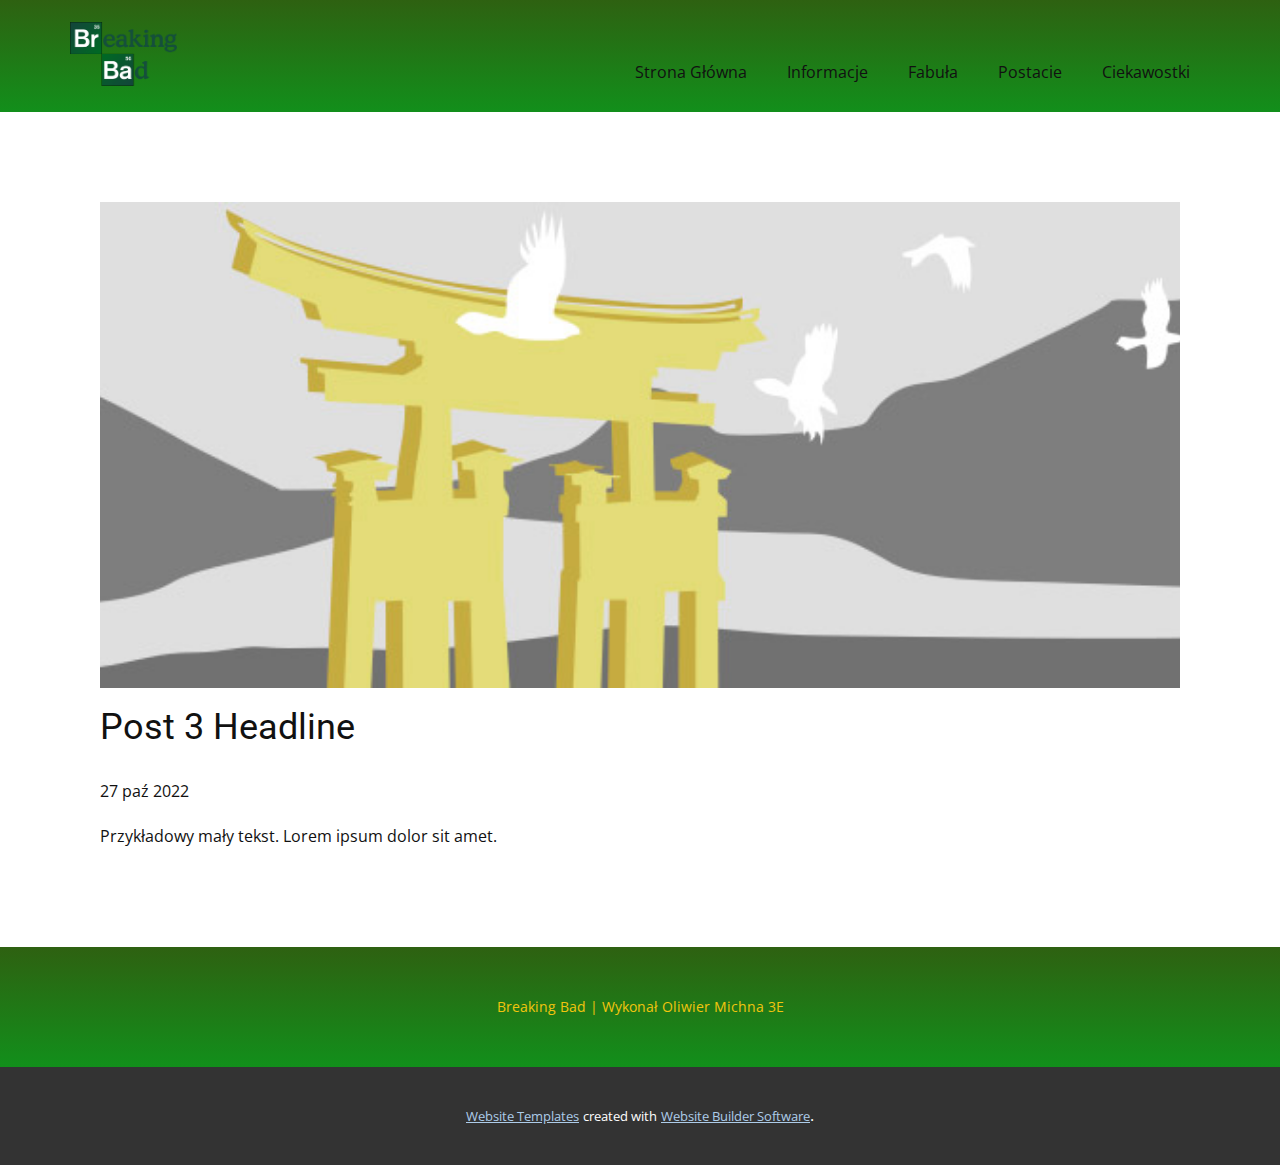
<file: Strona BB/blog/post-2.html>
<!DOCTYPE html>
<html style="font-size: 16px;" lang="pl"><head>
    <meta name="viewport" content="width=device-width, initial-scale=1.0">
    <meta charset="utf-8">
    <meta name="keywords" content="Post 1 Headline">
    <meta name="description" content="">
    <title>Post 3 Headline</title>
    <link rel="stylesheet" href="../nicepage.css" media="screen">
<link rel="stylesheet" href="../Post-Template.css" media="screen">
    <script class="u-script" type="text/javascript" src="../jquery.js" defer=""></script>
    <script class="u-script" type="text/javascript" src="../nicepage.js" defer=""></script>
    <meta name="generator" content="Nicepage 4.21.12, nicepage.com">
    <link id="u-theme-google-font" rel="stylesheet" href="https://fonts.googleapis.com/css?family=Roboto:100,100i,300,300i,400,400i,500,500i,700,700i,900,900i|Open+Sans:300,300i,400,400i,500,500i,600,600i,700,700i,800,800i">
    
    
    <script type="application/ld+json">{
		"@context": "http://schema.org",
		"@type": "Organization",
		"name": "",
		"logo": "images/image.png"
}</script>
    <meta name="theme-color" content="#478ac9">
  </head>
  <body class="u-body u-xl-mode" data-lang="pl"><header class="u-clearfix u-gradient u-header u-header" id="sec-7dc5"><div class="u-clearfix u-sheet u-valign-middle u-sheet-1">
        <a href="https://nicepage.com" class="u-image u-logo u-image-1" data-image-width="2560" data-image-height="1526">
          <img src="../images/image.png" class="u-logo-image u-logo-image-1">
        </a>
        <nav class="u-menu u-menu-dropdown u-offcanvas u-menu-1">
          <div class="menu-collapse" style="font-size: 1rem; letter-spacing: 0px;">
            <a class="u-button-style u-custom-left-right-menu-spacing u-custom-padding-bottom u-custom-text-active-color u-custom-text-hover-color u-custom-top-bottom-menu-spacing u-nav-link u-text-active-palette-1-base u-text-hover-palette-2-base" href="#">
              <svg class="u-svg-link" viewBox="0 0 24 24"><use xmlns:xlink="http://www.w3.org/1999/xlink" xlink:href="#menu-hamburger"></use></svg>
              <svg class="u-svg-content" version="1.1" id="menu-hamburger" viewBox="0 0 16 16" x="0px" y="0px" xmlns:xlink="http://www.w3.org/1999/xlink" xmlns="http://www.w3.org/2000/svg"><g><rect y="1" width="16" height="2"></rect><rect y="7" width="16" height="2"></rect><rect y="13" width="16" height="2"></rect>
</g></svg>
            </a>
          </div>
          <div class="u-nav-container">
            <ul class="u-nav u-unstyled u-nav-1"><li class="u-nav-item"><a class="u-button-style u-nav-link u-text-active-palette-3-base u-text-hover-palette-3-light-2" href="../Strona-Główna.html" style="padding: 10px 20px;">Strona Główna</a>
</li><li class="u-nav-item"><a class="u-button-style u-nav-link u-text-active-palette-3-base u-text-hover-palette-3-light-2" href="../Informacje.html" style="padding: 10px 20px;">Informacje</a>
</li><li class="u-nav-item"><a class="u-button-style u-nav-link u-text-active-palette-3-base u-text-hover-palette-3-light-2" href="../Fabuła.html" style="padding: 10px 20px;">Fabuła</a>
</li><li class="u-nav-item"><a class="u-button-style u-nav-link u-text-active-palette-3-base u-text-hover-palette-3-light-2" href="../Postacie.html" style="padding: 10px 20px;">Postacie</a>
</li><li class="u-nav-item"><a class="u-button-style u-nav-link u-text-active-palette-3-base u-text-hover-palette-3-light-2" href="../Ciekawostki.html" style="padding: 10px 20px;">Ciekawostki</a>
</li></ul>
          </div>
          <div class="u-nav-container-collapse">
            <div class="u-black u-container-style u-inner-container-layout u-opacity u-opacity-95 u-sidenav">
              <div class="u-inner-container-layout u-sidenav-overflow">
                <div class="u-menu-close"></div>
                <ul class="u-align-center u-nav u-popupmenu-items u-unstyled u-nav-2"><li class="u-nav-item"><a class="u-button-style u-nav-link" href="../Strona-Główna.html">Strona Główna</a>
</li><li class="u-nav-item"><a class="u-button-style u-nav-link" href="../Informacje.html">Informacje</a>
</li><li class="u-nav-item"><a class="u-button-style u-nav-link" href="../Fabuła.html">Fabuła</a>
</li><li class="u-nav-item"><a class="u-button-style u-nav-link" href="../Postacie.html">Postacie</a>
</li><li class="u-nav-item"><a class="u-button-style u-nav-link" href="../Ciekawostki.html">Ciekawostki</a>
</li></ul>
              </div>
            </div>
            <div class="u-black u-menu-overlay u-opacity u-opacity-70"></div>
          </div>
        </nav>
      </div></header>
    <section class="u-align-center u-clearfix u-section-1" id="sec-df4b">
      <div class="u-clearfix u-sheet u-valign-middle-md u-valign-middle-sm u-valign-middle-xs u-sheet-1"><!--post_details--><!--post_details_options_json--><!--{"source":""}--><!--/post_details_options_json--><!--blog_post-->
        <div class="u-container-style u-expanded-width u-post-details u-post-details-1">
          <div class="u-container-layout u-valign-middle u-container-layout-1"><!--blog_post_image-->
            <img alt="" class="u-blog-control u-expanded-width u-image u-image-default u-image-1" src="../images/8ad73f3c.jpeg"><!--/blog_post_image--><!--blog_post_header-->
            <h2 class="u-blog-control u-text u-text-1">Post 3 Headline</h2><!--/blog_post_header--><!--blog_post_metadata-->
            <div class="u-blog-control u-metadata u-metadata-1"><!--blog_post_metadata_date-->
              <span class="u-meta-date u-meta-icon">27 paź 2022</span><!--/blog_post_metadata_date--><!--blog_post_metadata_category-->
              <!--/blog_post_metadata_category--><!--blog_post_metadata_comments-->
              <!--/blog_post_metadata_comments-->
            </div><!--/blog_post_metadata--><!--blog_post_content-->
            <div class="u-align-justify u-blog-control u-post-content u-text u-text-2 fr-view">
  Przykładowy mały tekst. Lorem ipsum dolor sit amet.
  </div><!--/blog_post_content-->
          </div>
        </div><!--/blog_post--><!--/post_details-->
      </div>
    </section>
    
    
    <footer class="u-align-center u-clearfix u-footer u-gradient u-footer" id="sec-5571"><div class="u-clearfix u-sheet u-sheet-1">
        <p class="u-small-text u-text u-text-palette-3-base u-text-variant u-text-1">Breaking Bad | Wykonał Oliwier Michna 3E </p>
      </div></footer>
    <section class="u-backlink u-clearfix u-grey-80">
      <a class="u-link" href="https://nicepage.com/website-templates" target="_blank">
        <span>Website Templates</span>
      </a>
      <p class="u-text">
        <span>created with</span>
      </p>
      <a class="u-link" href="" target="_blank">
        <span>Website Builder Software</span>
      </a>. 
    </section>
  
</body></html>
</file>
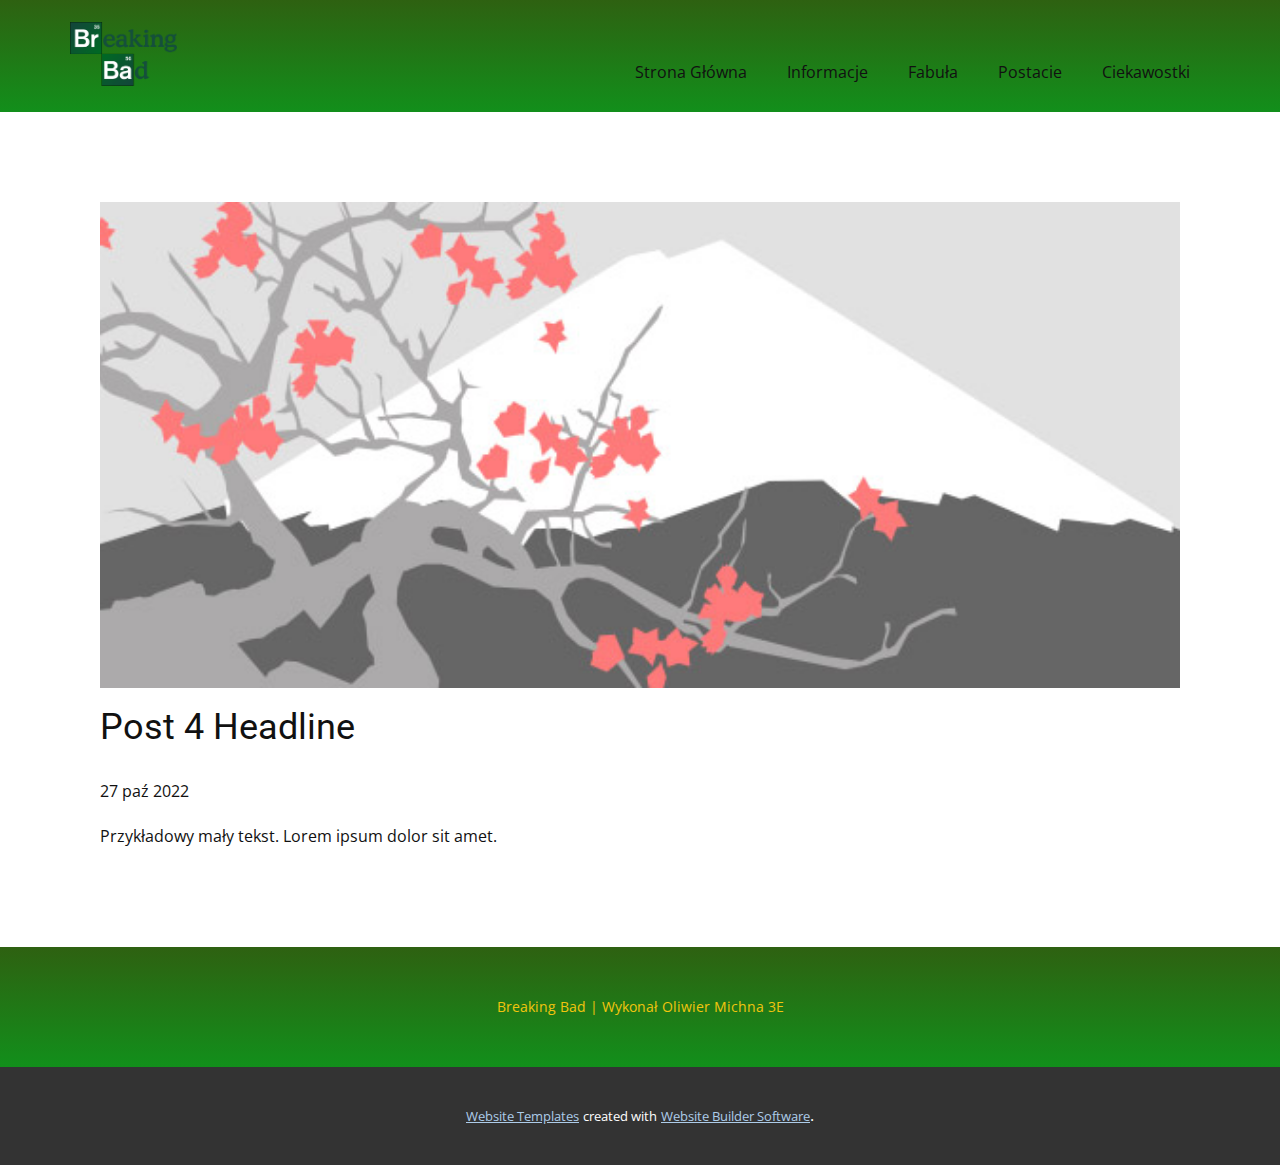
<file: Strona BB/blog/post-3.html>
<!DOCTYPE html>
<html style="font-size: 16px;" lang="pl"><head>
    <meta name="viewport" content="width=device-width, initial-scale=1.0">
    <meta charset="utf-8">
    <meta name="keywords" content="Post 1 Headline">
    <meta name="description" content="">
    <title>Post 4 Headline</title>
    <link rel="stylesheet" href="../nicepage.css" media="screen">
<link rel="stylesheet" href="../Post-Template.css" media="screen">
    <script class="u-script" type="text/javascript" src="../jquery.js" defer=""></script>
    <script class="u-script" type="text/javascript" src="../nicepage.js" defer=""></script>
    <meta name="generator" content="Nicepage 4.21.12, nicepage.com">
    <link id="u-theme-google-font" rel="stylesheet" href="https://fonts.googleapis.com/css?family=Roboto:100,100i,300,300i,400,400i,500,500i,700,700i,900,900i|Open+Sans:300,300i,400,400i,500,500i,600,600i,700,700i,800,800i">
    
    
    <script type="application/ld+json">{
		"@context": "http://schema.org",
		"@type": "Organization",
		"name": "",
		"logo": "images/image.png"
}</script>
    <meta name="theme-color" content="#478ac9">
  </head>
  <body class="u-body u-xl-mode" data-lang="pl"><header class="u-clearfix u-gradient u-header u-header" id="sec-7dc5"><div class="u-clearfix u-sheet u-valign-middle u-sheet-1">
        <a href="https://nicepage.com" class="u-image u-logo u-image-1" data-image-width="2560" data-image-height="1526">
          <img src="../images/image.png" class="u-logo-image u-logo-image-1">
        </a>
        <nav class="u-menu u-menu-dropdown u-offcanvas u-menu-1">
          <div class="menu-collapse" style="font-size: 1rem; letter-spacing: 0px;">
            <a class="u-button-style u-custom-left-right-menu-spacing u-custom-padding-bottom u-custom-text-active-color u-custom-text-hover-color u-custom-top-bottom-menu-spacing u-nav-link u-text-active-palette-1-base u-text-hover-palette-2-base" href="#">
              <svg class="u-svg-link" viewBox="0 0 24 24"><use xmlns:xlink="http://www.w3.org/1999/xlink" xlink:href="#menu-hamburger"></use></svg>
              <svg class="u-svg-content" version="1.1" id="menu-hamburger" viewBox="0 0 16 16" x="0px" y="0px" xmlns:xlink="http://www.w3.org/1999/xlink" xmlns="http://www.w3.org/2000/svg"><g><rect y="1" width="16" height="2"></rect><rect y="7" width="16" height="2"></rect><rect y="13" width="16" height="2"></rect>
</g></svg>
            </a>
          </div>
          <div class="u-nav-container">
            <ul class="u-nav u-unstyled u-nav-1"><li class="u-nav-item"><a class="u-button-style u-nav-link u-text-active-palette-3-base u-text-hover-palette-3-light-2" href="../Strona-Główna.html" style="padding: 10px 20px;">Strona Główna</a>
</li><li class="u-nav-item"><a class="u-button-style u-nav-link u-text-active-palette-3-base u-text-hover-palette-3-light-2" href="../Informacje.html" style="padding: 10px 20px;">Informacje</a>
</li><li class="u-nav-item"><a class="u-button-style u-nav-link u-text-active-palette-3-base u-text-hover-palette-3-light-2" href="../Fabuła.html" style="padding: 10px 20px;">Fabuła</a>
</li><li class="u-nav-item"><a class="u-button-style u-nav-link u-text-active-palette-3-base u-text-hover-palette-3-light-2" href="../Postacie.html" style="padding: 10px 20px;">Postacie</a>
</li><li class="u-nav-item"><a class="u-button-style u-nav-link u-text-active-palette-3-base u-text-hover-palette-3-light-2" href="../Ciekawostki.html" style="padding: 10px 20px;">Ciekawostki</a>
</li></ul>
          </div>
          <div class="u-nav-container-collapse">
            <div class="u-black u-container-style u-inner-container-layout u-opacity u-opacity-95 u-sidenav">
              <div class="u-inner-container-layout u-sidenav-overflow">
                <div class="u-menu-close"></div>
                <ul class="u-align-center u-nav u-popupmenu-items u-unstyled u-nav-2"><li class="u-nav-item"><a class="u-button-style u-nav-link" href="../Strona-Główna.html">Strona Główna</a>
</li><li class="u-nav-item"><a class="u-button-style u-nav-link" href="../Informacje.html">Informacje</a>
</li><li class="u-nav-item"><a class="u-button-style u-nav-link" href="../Fabuła.html">Fabuła</a>
</li><li class="u-nav-item"><a class="u-button-style u-nav-link" href="../Postacie.html">Postacie</a>
</li><li class="u-nav-item"><a class="u-button-style u-nav-link" href="../Ciekawostki.html">Ciekawostki</a>
</li></ul>
              </div>
            </div>
            <div class="u-black u-menu-overlay u-opacity u-opacity-70"></div>
          </div>
        </nav>
      </div></header>
    <section class="u-align-center u-clearfix u-section-1" id="sec-df4b">
      <div class="u-clearfix u-sheet u-valign-middle-md u-valign-middle-sm u-valign-middle-xs u-sheet-1"><!--post_details--><!--post_details_options_json--><!--{"source":""}--><!--/post_details_options_json--><!--blog_post-->
        <div class="u-container-style u-expanded-width u-post-details u-post-details-1">
          <div class="u-container-layout u-valign-middle u-container-layout-1"><!--blog_post_image-->
            <img alt="" class="u-blog-control u-expanded-width u-image u-image-default u-image-1" src="../images/0fd3416c.jpeg"><!--/blog_post_image--><!--blog_post_header-->
            <h2 class="u-blog-control u-text u-text-1">Post 4 Headline</h2><!--/blog_post_header--><!--blog_post_metadata-->
            <div class="u-blog-control u-metadata u-metadata-1"><!--blog_post_metadata_date-->
              <span class="u-meta-date u-meta-icon">27 paź 2022</span><!--/blog_post_metadata_date--><!--blog_post_metadata_category-->
              <!--/blog_post_metadata_category--><!--blog_post_metadata_comments-->
              <!--/blog_post_metadata_comments-->
            </div><!--/blog_post_metadata--><!--blog_post_content-->
            <div class="u-align-justify u-blog-control u-post-content u-text u-text-2 fr-view">
  Przykładowy mały tekst. Lorem ipsum dolor sit amet.
  </div><!--/blog_post_content-->
          </div>
        </div><!--/blog_post--><!--/post_details-->
      </div>
    </section>
    
    
    <footer class="u-align-center u-clearfix u-footer u-gradient u-footer" id="sec-5571"><div class="u-clearfix u-sheet u-sheet-1">
        <p class="u-small-text u-text u-text-palette-3-base u-text-variant u-text-1">Breaking Bad | Wykonał Oliwier Michna 3E </p>
      </div></footer>
    <section class="u-backlink u-clearfix u-grey-80">
      <a class="u-link" href="https://nicepage.com/website-templates" target="_blank">
        <span>Website Templates</span>
      </a>
      <p class="u-text">
        <span>created with</span>
      </p>
      <a class="u-link" href="" target="_blank">
        <span>Website Builder Software</span>
      </a>. 
    </section>
  
</body></html>
</file>
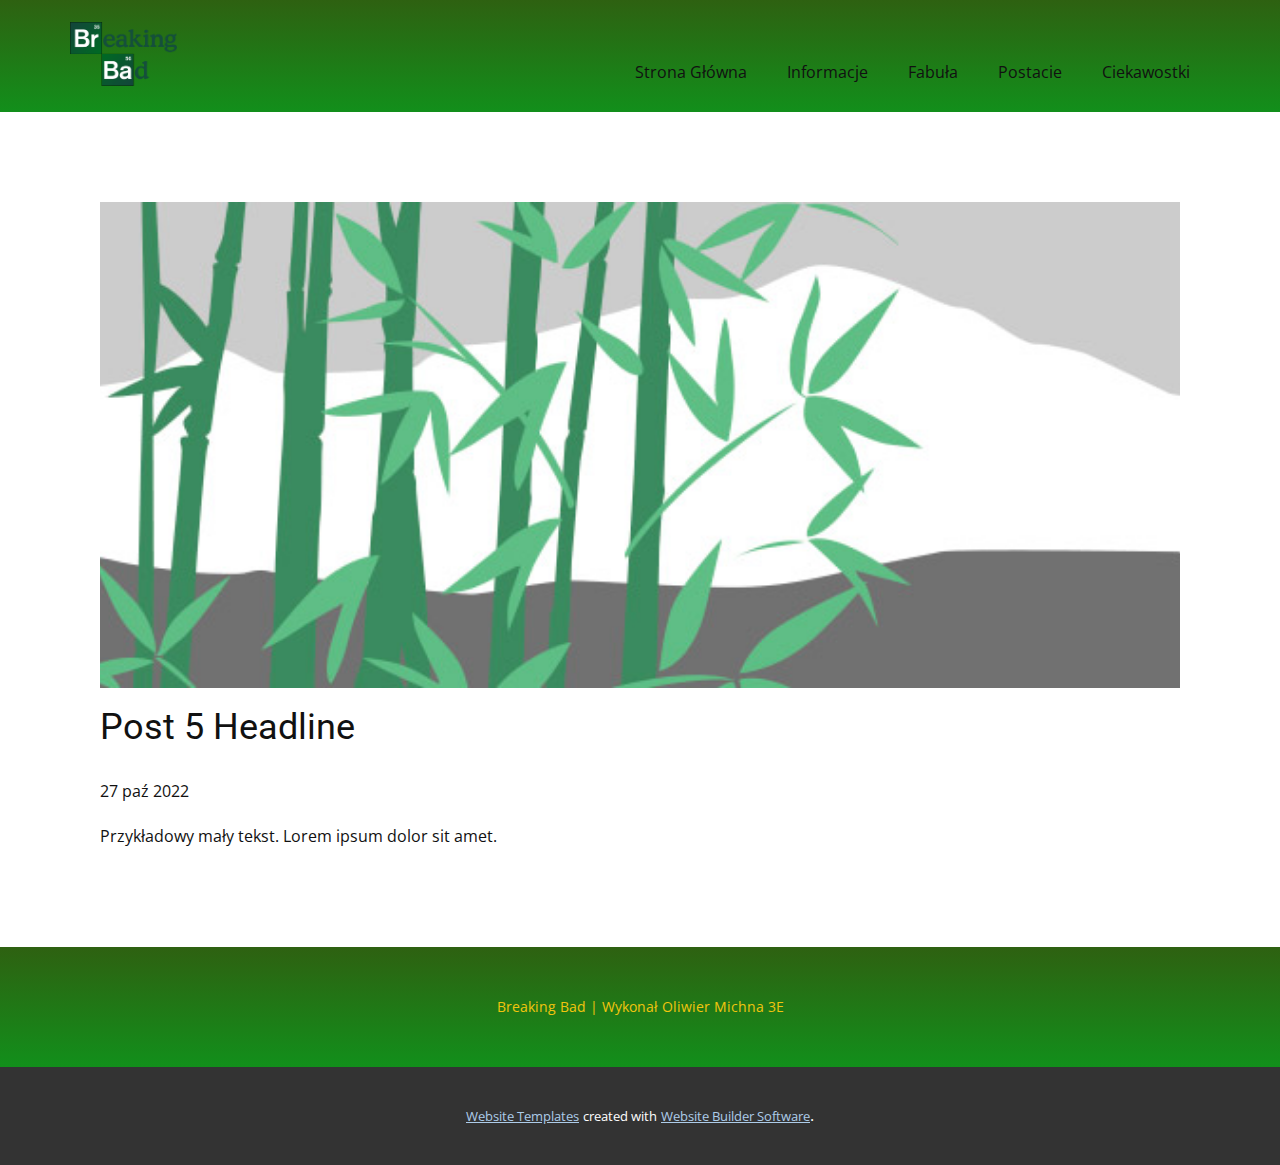
<file: Strona BB/blog/post-4.html>
<!DOCTYPE html>
<html style="font-size: 16px;" lang="pl"><head>
    <meta name="viewport" content="width=device-width, initial-scale=1.0">
    <meta charset="utf-8">
    <meta name="keywords" content="Post 1 Headline">
    <meta name="description" content="">
    <title>Post 5 Headline</title>
    <link rel="stylesheet" href="../nicepage.css" media="screen">
<link rel="stylesheet" href="../Post-Template.css" media="screen">
    <script class="u-script" type="text/javascript" src="../jquery.js" defer=""></script>
    <script class="u-script" type="text/javascript" src="../nicepage.js" defer=""></script>
    <meta name="generator" content="Nicepage 4.21.12, nicepage.com">
    <link id="u-theme-google-font" rel="stylesheet" href="https://fonts.googleapis.com/css?family=Roboto:100,100i,300,300i,400,400i,500,500i,700,700i,900,900i|Open+Sans:300,300i,400,400i,500,500i,600,600i,700,700i,800,800i">
    
    
    <script type="application/ld+json">{
		"@context": "http://schema.org",
		"@type": "Organization",
		"name": "",
		"logo": "images/image.png"
}</script>
    <meta name="theme-color" content="#478ac9">
  </head>
  <body class="u-body u-xl-mode" data-lang="pl"><header class="u-clearfix u-gradient u-header u-header" id="sec-7dc5"><div class="u-clearfix u-sheet u-valign-middle u-sheet-1">
        <a href="https://nicepage.com" class="u-image u-logo u-image-1" data-image-width="2560" data-image-height="1526">
          <img src="../images/image.png" class="u-logo-image u-logo-image-1">
        </a>
        <nav class="u-menu u-menu-dropdown u-offcanvas u-menu-1">
          <div class="menu-collapse" style="font-size: 1rem; letter-spacing: 0px;">
            <a class="u-button-style u-custom-left-right-menu-spacing u-custom-padding-bottom u-custom-text-active-color u-custom-text-hover-color u-custom-top-bottom-menu-spacing u-nav-link u-text-active-palette-1-base u-text-hover-palette-2-base" href="#">
              <svg class="u-svg-link" viewBox="0 0 24 24"><use xmlns:xlink="http://www.w3.org/1999/xlink" xlink:href="#menu-hamburger"></use></svg>
              <svg class="u-svg-content" version="1.1" id="menu-hamburger" viewBox="0 0 16 16" x="0px" y="0px" xmlns:xlink="http://www.w3.org/1999/xlink" xmlns="http://www.w3.org/2000/svg"><g><rect y="1" width="16" height="2"></rect><rect y="7" width="16" height="2"></rect><rect y="13" width="16" height="2"></rect>
</g></svg>
            </a>
          </div>
          <div class="u-nav-container">
            <ul class="u-nav u-unstyled u-nav-1"><li class="u-nav-item"><a class="u-button-style u-nav-link u-text-active-palette-3-base u-text-hover-palette-3-light-2" href="../Strona-Główna.html" style="padding: 10px 20px;">Strona Główna</a>
</li><li class="u-nav-item"><a class="u-button-style u-nav-link u-text-active-palette-3-base u-text-hover-palette-3-light-2" href="../Informacje.html" style="padding: 10px 20px;">Informacje</a>
</li><li class="u-nav-item"><a class="u-button-style u-nav-link u-text-active-palette-3-base u-text-hover-palette-3-light-2" href="../Fabuła.html" style="padding: 10px 20px;">Fabuła</a>
</li><li class="u-nav-item"><a class="u-button-style u-nav-link u-text-active-palette-3-base u-text-hover-palette-3-light-2" href="../Postacie.html" style="padding: 10px 20px;">Postacie</a>
</li><li class="u-nav-item"><a class="u-button-style u-nav-link u-text-active-palette-3-base u-text-hover-palette-3-light-2" href="../Ciekawostki.html" style="padding: 10px 20px;">Ciekawostki</a>
</li></ul>
          </div>
          <div class="u-nav-container-collapse">
            <div class="u-black u-container-style u-inner-container-layout u-opacity u-opacity-95 u-sidenav">
              <div class="u-inner-container-layout u-sidenav-overflow">
                <div class="u-menu-close"></div>
                <ul class="u-align-center u-nav u-popupmenu-items u-unstyled u-nav-2"><li class="u-nav-item"><a class="u-button-style u-nav-link" href="../Strona-Główna.html">Strona Główna</a>
</li><li class="u-nav-item"><a class="u-button-style u-nav-link" href="../Informacje.html">Informacje</a>
</li><li class="u-nav-item"><a class="u-button-style u-nav-link" href="../Fabuła.html">Fabuła</a>
</li><li class="u-nav-item"><a class="u-button-style u-nav-link" href="../Postacie.html">Postacie</a>
</li><li class="u-nav-item"><a class="u-button-style u-nav-link" href="../Ciekawostki.html">Ciekawostki</a>
</li></ul>
              </div>
            </div>
            <div class="u-black u-menu-overlay u-opacity u-opacity-70"></div>
          </div>
        </nav>
      </div></header>
    <section class="u-align-center u-clearfix u-section-1" id="sec-df4b">
      <div class="u-clearfix u-sheet u-valign-middle-md u-valign-middle-sm u-valign-middle-xs u-sheet-1"><!--post_details--><!--post_details_options_json--><!--{"source":""}--><!--/post_details_options_json--><!--blog_post-->
        <div class="u-container-style u-expanded-width u-post-details u-post-details-1">
          <div class="u-container-layout u-valign-middle u-container-layout-1"><!--blog_post_image-->
            <img alt="" class="u-blog-control u-expanded-width u-image u-image-default u-image-1" src="../images/68f64b9d.jpeg"><!--/blog_post_image--><!--blog_post_header-->
            <h2 class="u-blog-control u-text u-text-1">Post 5 Headline</h2><!--/blog_post_header--><!--blog_post_metadata-->
            <div class="u-blog-control u-metadata u-metadata-1"><!--blog_post_metadata_date-->
              <span class="u-meta-date u-meta-icon">27 paź 2022</span><!--/blog_post_metadata_date--><!--blog_post_metadata_category-->
              <!--/blog_post_metadata_category--><!--blog_post_metadata_comments-->
              <!--/blog_post_metadata_comments-->
            </div><!--/blog_post_metadata--><!--blog_post_content-->
            <div class="u-align-justify u-blog-control u-post-content u-text u-text-2 fr-view">
  Przykładowy mały tekst. Lorem ipsum dolor sit amet.
  </div><!--/blog_post_content-->
          </div>
        </div><!--/blog_post--><!--/post_details-->
      </div>
    </section>
    
    
    <footer class="u-align-center u-clearfix u-footer u-gradient u-footer" id="sec-5571"><div class="u-clearfix u-sheet u-sheet-1">
        <p class="u-small-text u-text u-text-palette-3-base u-text-variant u-text-1">Breaking Bad | Wykonał Oliwier Michna 3E </p>
      </div></footer>
    <section class="u-backlink u-clearfix u-grey-80">
      <a class="u-link" href="https://nicepage.com/website-templates" target="_blank">
        <span>Website Templates</span>
      </a>
      <p class="u-text">
        <span>created with</span>
      </p>
      <a class="u-link" href="" target="_blank">
        <span>Website Builder Software</span>
      </a>. 
    </section>
  
</body></html>
</file>
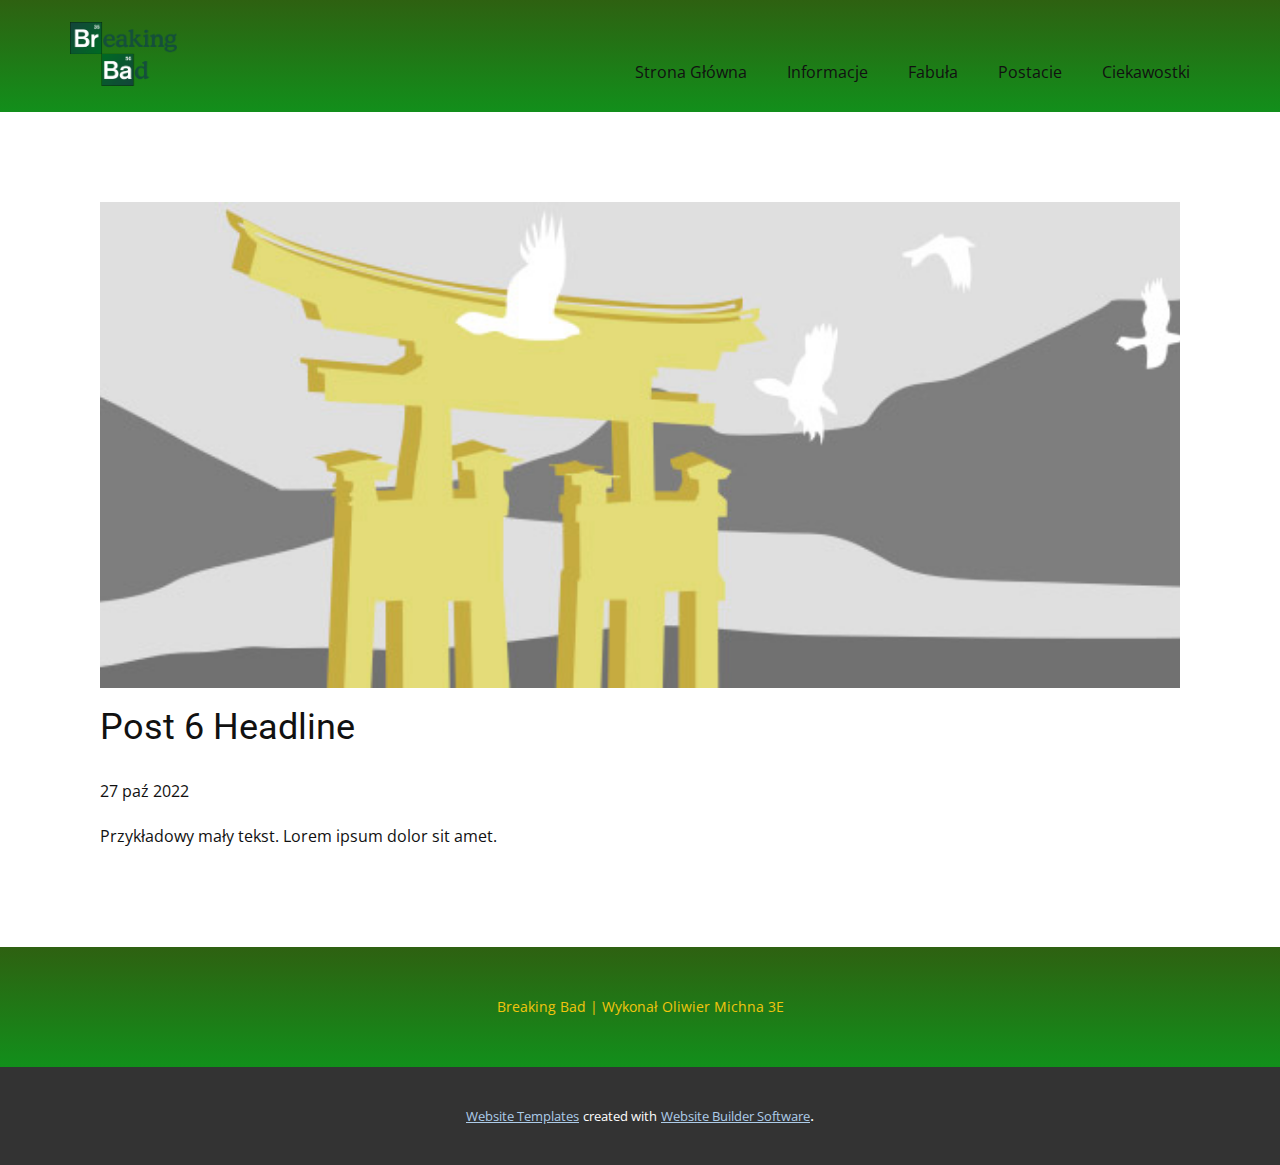
<file: Strona BB/blog/post-5.html>
<!DOCTYPE html>
<html style="font-size: 16px;" lang="pl"><head>
    <meta name="viewport" content="width=device-width, initial-scale=1.0">
    <meta charset="utf-8">
    <meta name="keywords" content="Post 1 Headline">
    <meta name="description" content="">
    <title>Post 6 Headline</title>
    <link rel="stylesheet" href="../nicepage.css" media="screen">
<link rel="stylesheet" href="../Post-Template.css" media="screen">
    <script class="u-script" type="text/javascript" src="../jquery.js" defer=""></script>
    <script class="u-script" type="text/javascript" src="../nicepage.js" defer=""></script>
    <meta name="generator" content="Nicepage 4.21.12, nicepage.com">
    <link id="u-theme-google-font" rel="stylesheet" href="https://fonts.googleapis.com/css?family=Roboto:100,100i,300,300i,400,400i,500,500i,700,700i,900,900i|Open+Sans:300,300i,400,400i,500,500i,600,600i,700,700i,800,800i">
    
    
    <script type="application/ld+json">{
		"@context": "http://schema.org",
		"@type": "Organization",
		"name": "",
		"logo": "images/image.png"
}</script>
    <meta name="theme-color" content="#478ac9">
  </head>
  <body class="u-body u-xl-mode" data-lang="pl"><header class="u-clearfix u-gradient u-header u-header" id="sec-7dc5"><div class="u-clearfix u-sheet u-valign-middle u-sheet-1">
        <a href="https://nicepage.com" class="u-image u-logo u-image-1" data-image-width="2560" data-image-height="1526">
          <img src="../images/image.png" class="u-logo-image u-logo-image-1">
        </a>
        <nav class="u-menu u-menu-dropdown u-offcanvas u-menu-1">
          <div class="menu-collapse" style="font-size: 1rem; letter-spacing: 0px;">
            <a class="u-button-style u-custom-left-right-menu-spacing u-custom-padding-bottom u-custom-text-active-color u-custom-text-hover-color u-custom-top-bottom-menu-spacing u-nav-link u-text-active-palette-1-base u-text-hover-palette-2-base" href="#">
              <svg class="u-svg-link" viewBox="0 0 24 24"><use xmlns:xlink="http://www.w3.org/1999/xlink" xlink:href="#menu-hamburger"></use></svg>
              <svg class="u-svg-content" version="1.1" id="menu-hamburger" viewBox="0 0 16 16" x="0px" y="0px" xmlns:xlink="http://www.w3.org/1999/xlink" xmlns="http://www.w3.org/2000/svg"><g><rect y="1" width="16" height="2"></rect><rect y="7" width="16" height="2"></rect><rect y="13" width="16" height="2"></rect>
</g></svg>
            </a>
          </div>
          <div class="u-nav-container">
            <ul class="u-nav u-unstyled u-nav-1"><li class="u-nav-item"><a class="u-button-style u-nav-link u-text-active-palette-3-base u-text-hover-palette-3-light-2" href="../Strona-Główna.html" style="padding: 10px 20px;">Strona Główna</a>
</li><li class="u-nav-item"><a class="u-button-style u-nav-link u-text-active-palette-3-base u-text-hover-palette-3-light-2" href="../Informacje.html" style="padding: 10px 20px;">Informacje</a>
</li><li class="u-nav-item"><a class="u-button-style u-nav-link u-text-active-palette-3-base u-text-hover-palette-3-light-2" href="../Fabuła.html" style="padding: 10px 20px;">Fabuła</a>
</li><li class="u-nav-item"><a class="u-button-style u-nav-link u-text-active-palette-3-base u-text-hover-palette-3-light-2" href="../Postacie.html" style="padding: 10px 20px;">Postacie</a>
</li><li class="u-nav-item"><a class="u-button-style u-nav-link u-text-active-palette-3-base u-text-hover-palette-3-light-2" href="../Ciekawostki.html" style="padding: 10px 20px;">Ciekawostki</a>
</li></ul>
          </div>
          <div class="u-nav-container-collapse">
            <div class="u-black u-container-style u-inner-container-layout u-opacity u-opacity-95 u-sidenav">
              <div class="u-inner-container-layout u-sidenav-overflow">
                <div class="u-menu-close"></div>
                <ul class="u-align-center u-nav u-popupmenu-items u-unstyled u-nav-2"><li class="u-nav-item"><a class="u-button-style u-nav-link" href="../Strona-Główna.html">Strona Główna</a>
</li><li class="u-nav-item"><a class="u-button-style u-nav-link" href="../Informacje.html">Informacje</a>
</li><li class="u-nav-item"><a class="u-button-style u-nav-link" href="../Fabuła.html">Fabuła</a>
</li><li class="u-nav-item"><a class="u-button-style u-nav-link" href="../Postacie.html">Postacie</a>
</li><li class="u-nav-item"><a class="u-button-style u-nav-link" href="../Ciekawostki.html">Ciekawostki</a>
</li></ul>
              </div>
            </div>
            <div class="u-black u-menu-overlay u-opacity u-opacity-70"></div>
          </div>
        </nav>
      </div></header>
    <section class="u-align-center u-clearfix u-section-1" id="sec-df4b">
      <div class="u-clearfix u-sheet u-valign-middle-md u-valign-middle-sm u-valign-middle-xs u-sheet-1"><!--post_details--><!--post_details_options_json--><!--{"source":""}--><!--/post_details_options_json--><!--blog_post-->
        <div class="u-container-style u-expanded-width u-post-details u-post-details-1">
          <div class="u-container-layout u-valign-middle u-container-layout-1"><!--blog_post_image-->
            <img alt="" class="u-blog-control u-expanded-width u-image u-image-default u-image-1" src="../images/8ad73f3c.jpeg"><!--/blog_post_image--><!--blog_post_header-->
            <h2 class="u-blog-control u-text u-text-1">Post 6 Headline</h2><!--/blog_post_header--><!--blog_post_metadata-->
            <div class="u-blog-control u-metadata u-metadata-1"><!--blog_post_metadata_date-->
              <span class="u-meta-date u-meta-icon">27 paź 2022</span><!--/blog_post_metadata_date--><!--blog_post_metadata_category-->
              <!--/blog_post_metadata_category--><!--blog_post_metadata_comments-->
              <!--/blog_post_metadata_comments-->
            </div><!--/blog_post_metadata--><!--blog_post_content-->
            <div class="u-align-justify u-blog-control u-post-content u-text u-text-2 fr-view">
  Przykładowy mały tekst. Lorem ipsum dolor sit amet.
  </div><!--/blog_post_content-->
          </div>
        </div><!--/blog_post--><!--/post_details-->
      </div>
    </section>
    
    
    <footer class="u-align-center u-clearfix u-footer u-gradient u-footer" id="sec-5571"><div class="u-clearfix u-sheet u-sheet-1">
        <p class="u-small-text u-text u-text-palette-3-base u-text-variant u-text-1">Breaking Bad | Wykonał Oliwier Michna 3E </p>
      </div></footer>
    <section class="u-backlink u-clearfix u-grey-80">
      <a class="u-link" href="https://nicepage.com/website-templates" target="_blank">
        <span>Website Templates</span>
      </a>
      <p class="u-text">
        <span>created with</span>
      </p>
      <a class="u-link" href="" target="_blank">
        <span>Website Builder Software</span>
      </a>. 
    </section>
  
</body></html>
</file>
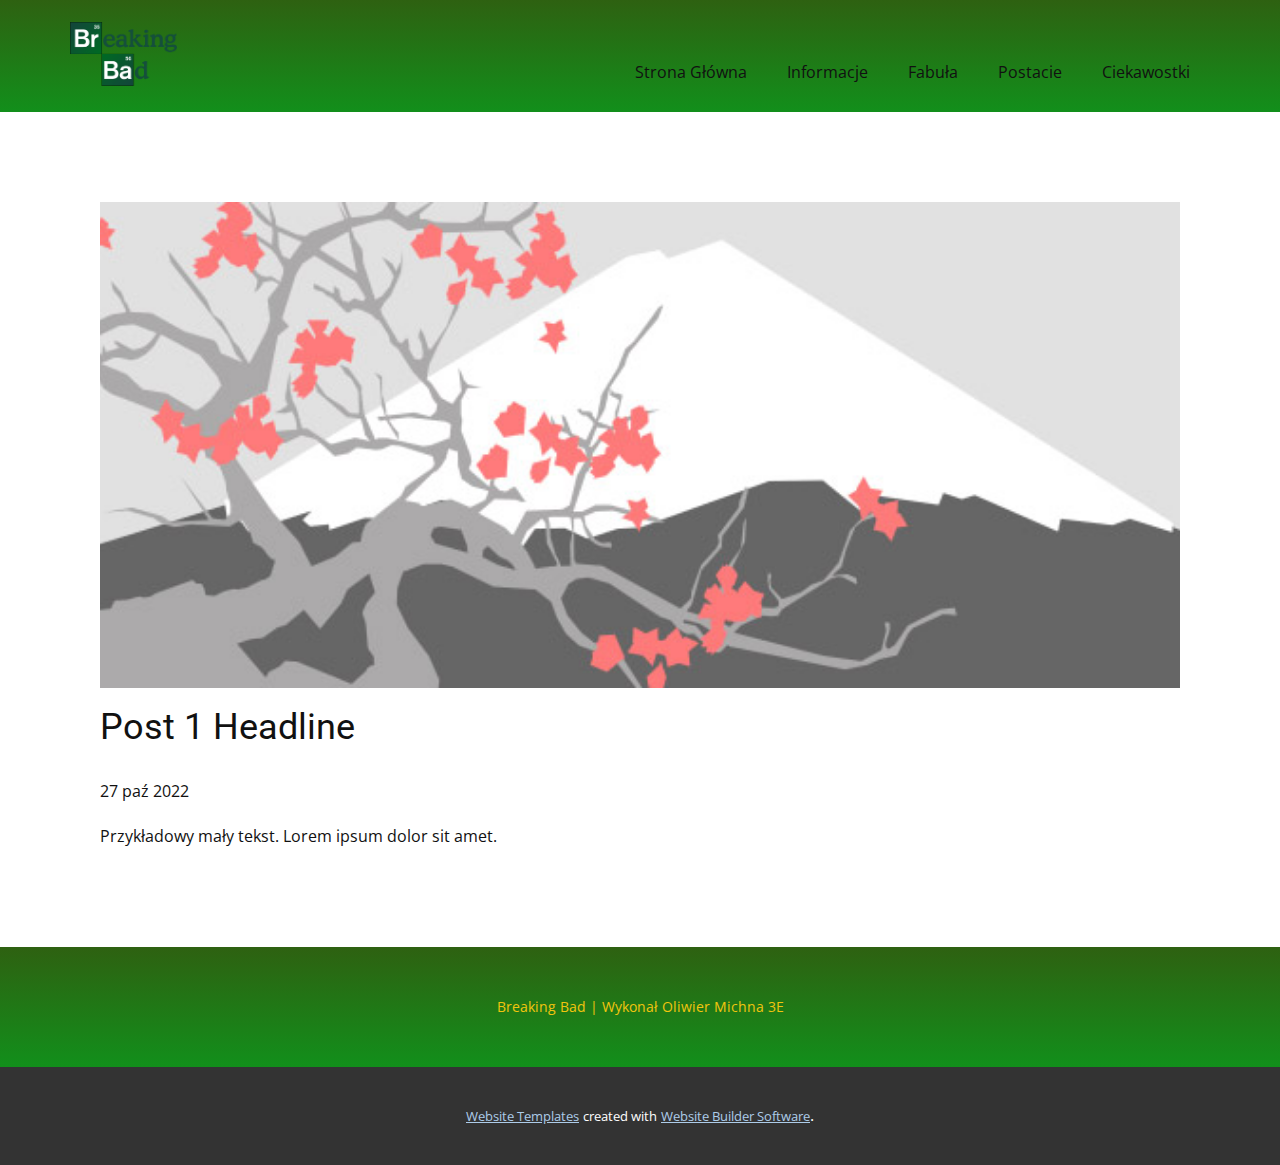
<file: Strona BB/blog/post.html>
<!DOCTYPE html>
<html style="font-size: 16px;" lang="pl"><head>
    <meta name="viewport" content="width=device-width, initial-scale=1.0">
    <meta charset="utf-8">
    <meta name="keywords" content="Post 1 Headline">
    <meta name="description" content="">
    <title>Post 1 Headline</title>
    <link rel="stylesheet" href="../nicepage.css" media="screen">
<link rel="stylesheet" href="../Post-Template.css" media="screen">
    <script class="u-script" type="text/javascript" src="../jquery.js" defer=""></script>
    <script class="u-script" type="text/javascript" src="../nicepage.js" defer=""></script>
    <meta name="generator" content="Nicepage 4.21.12, nicepage.com">
    <link id="u-theme-google-font" rel="stylesheet" href="https://fonts.googleapis.com/css?family=Roboto:100,100i,300,300i,400,400i,500,500i,700,700i,900,900i|Open+Sans:300,300i,400,400i,500,500i,600,600i,700,700i,800,800i">
    
    
    <script type="application/ld+json">{
		"@context": "http://schema.org",
		"@type": "Organization",
		"name": "",
		"logo": "images/image.png"
}</script>
    <meta name="theme-color" content="#478ac9">
  </head>
  <body class="u-body u-xl-mode" data-lang="pl"><header class="u-clearfix u-gradient u-header u-header" id="sec-7dc5"><div class="u-clearfix u-sheet u-valign-middle u-sheet-1">
        <a href="https://nicepage.com" class="u-image u-logo u-image-1" data-image-width="2560" data-image-height="1526">
          <img src="../images/image.png" class="u-logo-image u-logo-image-1">
        </a>
        <nav class="u-menu u-menu-dropdown u-offcanvas u-menu-1">
          <div class="menu-collapse" style="font-size: 1rem; letter-spacing: 0px;">
            <a class="u-button-style u-custom-left-right-menu-spacing u-custom-padding-bottom u-custom-text-active-color u-custom-text-hover-color u-custom-top-bottom-menu-spacing u-nav-link u-text-active-palette-1-base u-text-hover-palette-2-base" href="#">
              <svg class="u-svg-link" viewBox="0 0 24 24"><use xmlns:xlink="http://www.w3.org/1999/xlink" xlink:href="#menu-hamburger"></use></svg>
              <svg class="u-svg-content" version="1.1" id="menu-hamburger" viewBox="0 0 16 16" x="0px" y="0px" xmlns:xlink="http://www.w3.org/1999/xlink" xmlns="http://www.w3.org/2000/svg"><g><rect y="1" width="16" height="2"></rect><rect y="7" width="16" height="2"></rect><rect y="13" width="16" height="2"></rect>
</g></svg>
            </a>
          </div>
          <div class="u-nav-container">
            <ul class="u-nav u-unstyled u-nav-1"><li class="u-nav-item"><a class="u-button-style u-nav-link u-text-active-palette-3-base u-text-hover-palette-3-light-2" href="../Strona-Główna.html" style="padding: 10px 20px;">Strona Główna</a>
</li><li class="u-nav-item"><a class="u-button-style u-nav-link u-text-active-palette-3-base u-text-hover-palette-3-light-2" href="../Informacje.html" style="padding: 10px 20px;">Informacje</a>
</li><li class="u-nav-item"><a class="u-button-style u-nav-link u-text-active-palette-3-base u-text-hover-palette-3-light-2" href="../Fabuła.html" style="padding: 10px 20px;">Fabuła</a>
</li><li class="u-nav-item"><a class="u-button-style u-nav-link u-text-active-palette-3-base u-text-hover-palette-3-light-2" href="../Postacie.html" style="padding: 10px 20px;">Postacie</a>
</li><li class="u-nav-item"><a class="u-button-style u-nav-link u-text-active-palette-3-base u-text-hover-palette-3-light-2" href="../Ciekawostki.html" style="padding: 10px 20px;">Ciekawostki</a>
</li></ul>
          </div>
          <div class="u-nav-container-collapse">
            <div class="u-black u-container-style u-inner-container-layout u-opacity u-opacity-95 u-sidenav">
              <div class="u-inner-container-layout u-sidenav-overflow">
                <div class="u-menu-close"></div>
                <ul class="u-align-center u-nav u-popupmenu-items u-unstyled u-nav-2"><li class="u-nav-item"><a class="u-button-style u-nav-link" href="../Strona-Główna.html">Strona Główna</a>
</li><li class="u-nav-item"><a class="u-button-style u-nav-link" href="../Informacje.html">Informacje</a>
</li><li class="u-nav-item"><a class="u-button-style u-nav-link" href="../Fabuła.html">Fabuła</a>
</li><li class="u-nav-item"><a class="u-button-style u-nav-link" href="../Postacie.html">Postacie</a>
</li><li class="u-nav-item"><a class="u-button-style u-nav-link" href="../Ciekawostki.html">Ciekawostki</a>
</li></ul>
              </div>
            </div>
            <div class="u-black u-menu-overlay u-opacity u-opacity-70"></div>
          </div>
        </nav>
      </div></header>
    <section class="u-align-center u-clearfix u-section-1" id="sec-df4b">
      <div class="u-clearfix u-sheet u-valign-middle-md u-valign-middle-sm u-valign-middle-xs u-sheet-1"><!--post_details--><!--post_details_options_json--><!--{"source":""}--><!--/post_details_options_json--><!--blog_post-->
        <div class="u-container-style u-expanded-width u-post-details u-post-details-1">
          <div class="u-container-layout u-valign-middle u-container-layout-1"><!--blog_post_image-->
            <img alt="" class="u-blog-control u-expanded-width u-image u-image-default u-image-1" src="../images/0fd3416c.jpeg"><!--/blog_post_image--><!--blog_post_header-->
            <h2 class="u-blog-control u-text u-text-1">Post 1 Headline</h2><!--/blog_post_header--><!--blog_post_metadata-->
            <div class="u-blog-control u-metadata u-metadata-1"><!--blog_post_metadata_date-->
              <span class="u-meta-date u-meta-icon">27 paź 2022</span><!--/blog_post_metadata_date--><!--blog_post_metadata_category-->
              <!--/blog_post_metadata_category--><!--blog_post_metadata_comments-->
              <!--/blog_post_metadata_comments-->
            </div><!--/blog_post_metadata--><!--blog_post_content-->
            <div class="u-align-justify u-blog-control u-post-content u-text u-text-2 fr-view">
  Przykładowy mały tekst. Lorem ipsum dolor sit amet.
  </div><!--/blog_post_content-->
          </div>
        </div><!--/blog_post--><!--/post_details-->
      </div>
    </section>
    
    
    <footer class="u-align-center u-clearfix u-footer u-gradient u-footer" id="sec-5571"><div class="u-clearfix u-sheet u-sheet-1">
        <p class="u-small-text u-text u-text-palette-3-base u-text-variant u-text-1">Breaking Bad | Wykonał Oliwier Michna 3E </p>
      </div></footer>
    <section class="u-backlink u-clearfix u-grey-80">
      <a class="u-link" href="https://nicepage.com/website-templates" target="_blank">
        <span>Website Templates</span>
      </a>
      <p class="u-text">
        <span>created with</span>
      </p>
      <a class="u-link" href="" target="_blank">
        <span>Website Builder Software</span>
      </a>. 
    </section>
  
</body></html>
</file>
